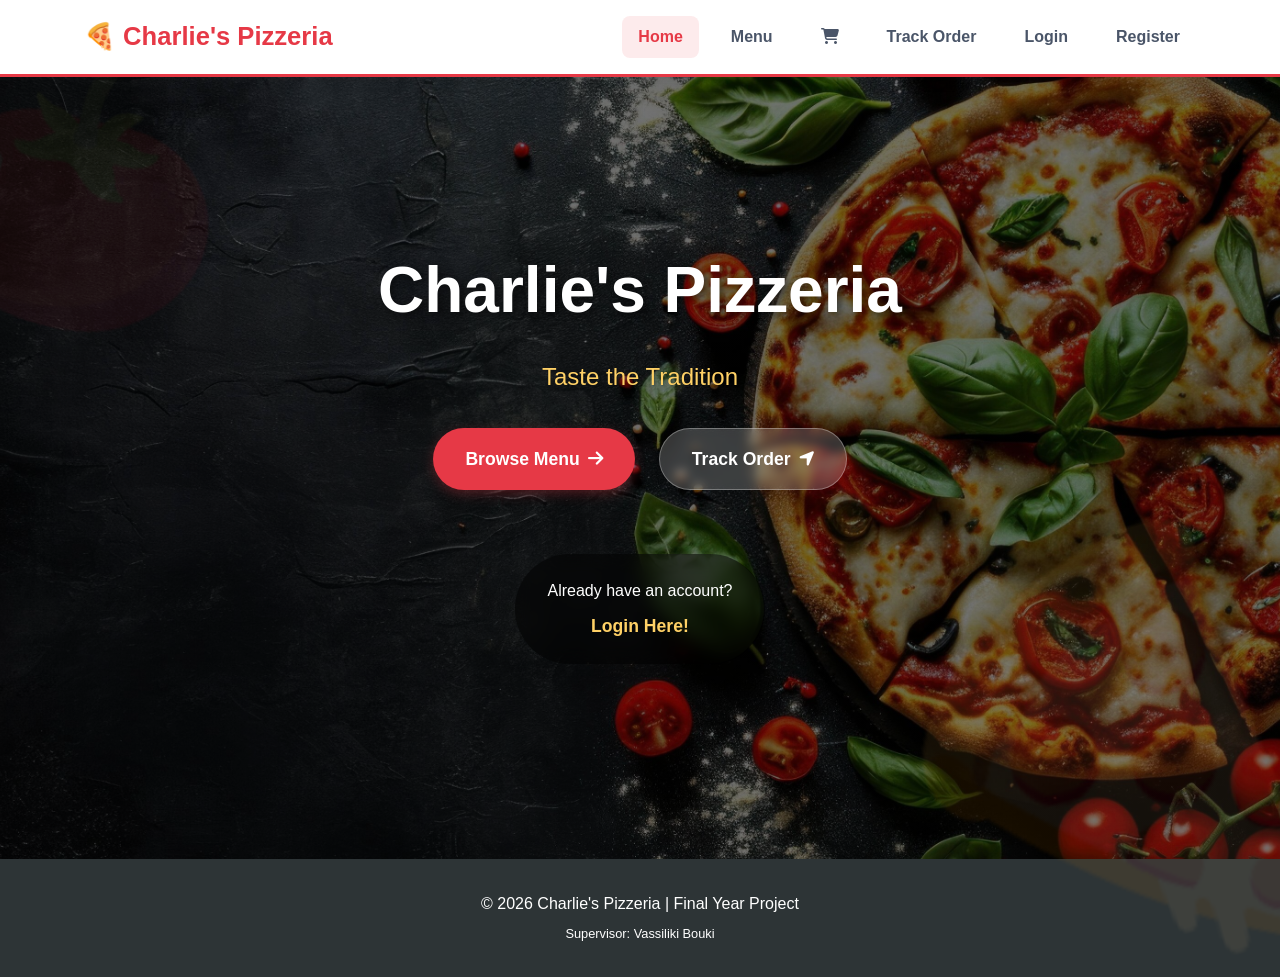
<file: index.html>
<!DOCTYPE html>
<html lang="en">
<head>
    <meta charset="UTF-8">
    <meta name="viewport" content="width=device-width, initial-scale=1.0">
    <title>Charlie's Pizzeria - Taste the Tradition</title>
    <link rel="stylesheet" href="./css/style.css">
    <link href="https://fonts.googleapis.com/icon?family=Material+Icons" rel="stylesheet">
    <link rel="stylesheet" href="https://cdnjs.cloudflare.com/ajax/libs/font-awesome/6.4.0/css/all.min.css">
    <style>
        .landing-page {
            background: linear-gradient(rgba(0, 0, 0, 0.55), rgba(0, 0, 0, 0.55)), url('images/pizzabackgroundhome.jpg');
            background-size: cover;
            background-position: center;
            background-attachment: fixed;
            min-height: 100vh;
            display: flex;
            flex-direction: column;
        }
        
        .hero {
            flex: 1;
            display: flex;
            align-items: center;
            justify-content: center;
            text-align: center;
            padding: 4rem 0;
        }
        
        .hero h1 {
            font-size: 4rem;
            color: white;
            text-shadow: 3px 3px 8px rgba(0,0,0,0.5);
            margin-bottom: 1rem;
        }
        
        .tagline {
            font-size: 1.5rem;
            color: #FFD166;
            margin-bottom: 2rem;
        }
        
        .cta-buttons {
            display: flex;
            gap: 1.5rem;
            justify-content: center;
            flex-wrap: wrap;
            margin-bottom: 2rem;
        }
        
        .login-prompt {
            background: rgba(0, 0, 0, 0.5);
            padding: 1.5rem 2rem;
            border-radius: 60px;
            display: inline-block;
        }
        
        .login-prompt p {
            color: white;
            margin-bottom: 0.5rem;
        }
        
        .login-link {
            color: #FFD166;
            text-decoration: none;
            font-weight: bold;
        }
        
        footer {
            background: #2D3436;
            color: white;
            text-align: center;
            padding: 2rem 0;
        }
    </style>
</head>
<body>
    <nav class="navbar">
        <div class="container">
            <div class="logo">
                <h1>🍕 Charlie's Pizzeria</h1>
            </div>
            <div class="nav-links">
                <a href="index.html" class="active">Home</a>
                <a href="menu.html">Menu</a>
                <a href="cart.html" class="cart-icon">
                    <i class="fas fa-shopping-cart"></i>
                    <span id="cart-count">0</span>
                </a>
                <a href="orders.html" id="myOrdersLink" style="display: none;">My Orders</a>
                <a href="tracking.html">Track Order</a>
                <a href="admin.html" id="adminLink" style="display: none; color: #E63946; font-weight: bold;">
                    <i class="fas fa-crown"></i> Admin Panel
                </a>
                <a href="login.html" id="loginLink">Login</a>
                <a href="register.html" id="registerLink">Register</a>
                <a href="#" id="logoutBtn" style="color: #FF4757; display: none;">
                    <i class="fas fa-sign-out-alt"></i> Logout
                </a>
                <span id="pointsDisplay" style="display: none; background: linear-gradient(135deg, #FFD166, #FFA726); padding: 0.3rem 0.8rem; border-radius: 20px; color: white; font-weight: bold; margin-left: 10px;">
                    <i class="fas fa-star"></i> <span id="pointsValue">0</span> pts
                </span>
            </div>
        </div>
    </nav>

    <div class="landing-page">
        <section class="hero">
            <div class="container">
                <h1>Charlie's Pizzeria</h1>
                <p class="tagline">Taste the Tradition</p>
                <div class="cta-buttons">
                    <a href="menu.html" class="btn-primary">
                        Browse Menu <i class="fas fa-arrow-right"></i>
                    </a>
                    <a href="tracking.html" class="btn-secondary">
                        Track Order <i class="fas fa-location-arrow"></i>
                    </a>
                </div>
                <div class="login-prompt">
                    <p>Already have an account?</p>
                    <a href="login.html" class="login-link">Login Here!</a>
                </div>
            </div>
        </section>
        <footer>
            <div class="container">
                <p>&copy; 2026 Charlie's Pizzeria | Final Year Project</p>
                <p style="font-size: 0.8rem; margin-top: 0.5rem;">Supervisor: Vassiliki Bouki</p>
            </div>
        </footer>
    </div>
    
    <script src="./js/app.js"></script>
</body>
</html>
</file>
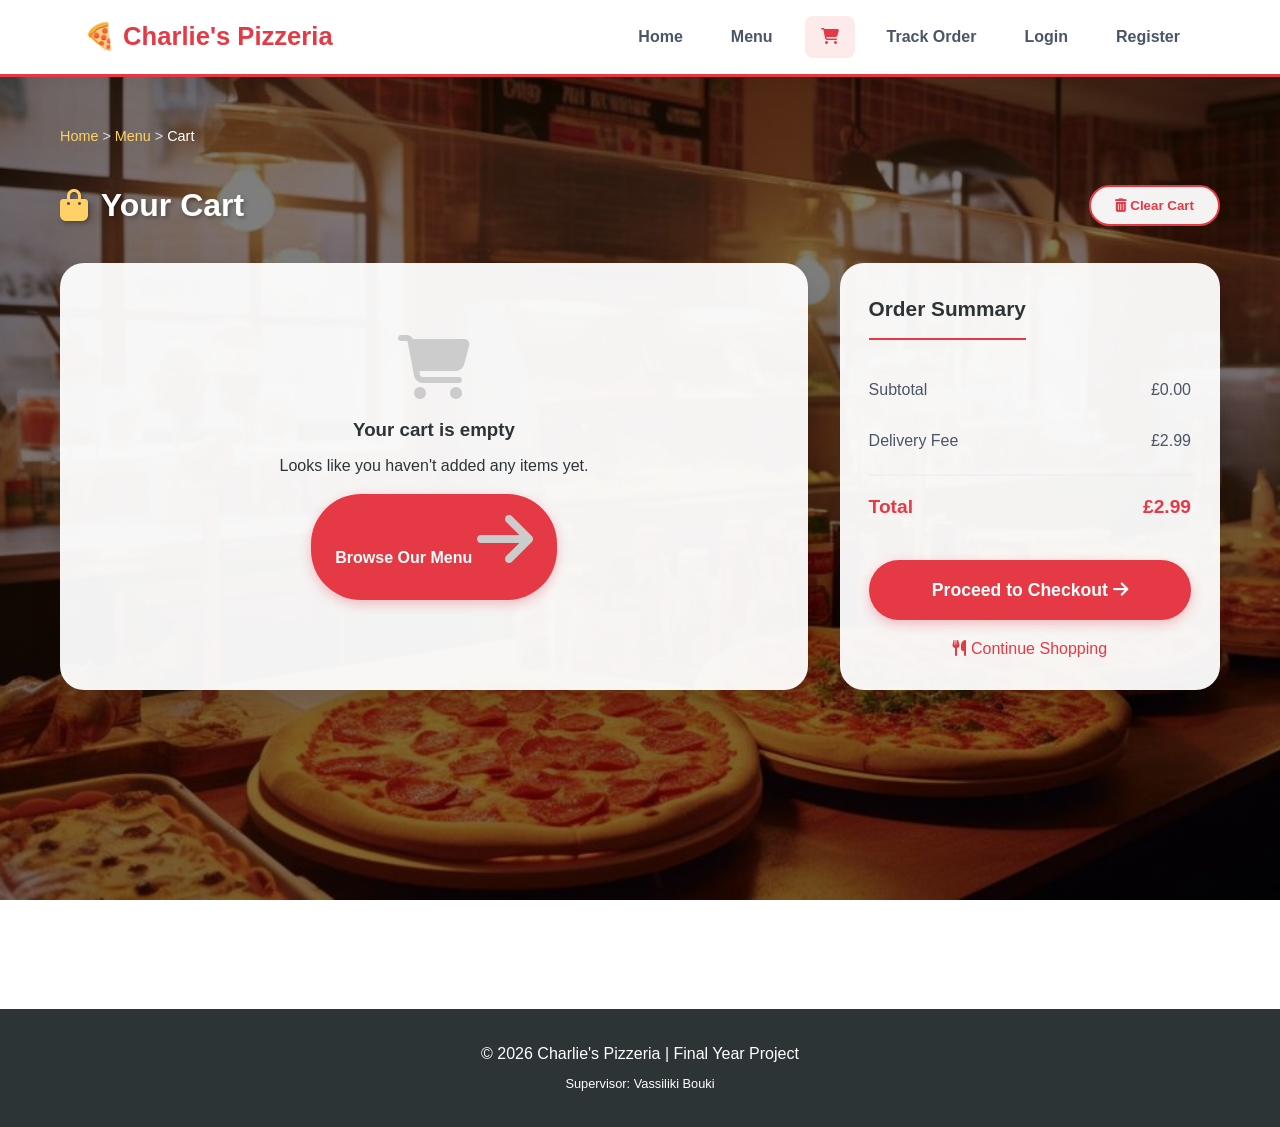
<file: cart.html>
<!DOCTYPE html>
<html lang="en">
<head>
    <meta charset="UTF-8">
    <meta name="viewport" content="width=device-width, initial-scale=1.0">
    <title>Your Cart - Charlie's Pizzeria</title>
    <link rel="stylesheet" href="./css/style.css">
    <link href="https://fonts.googleapis.com/icon?family=Material+Icons" rel="stylesheet">
    <link rel="stylesheet" href="https://cdnjs.cloudflare.com/ajax/libs/font-awesome/6.4.0/css/all.min.css">
    <style>
        .cart-page {
            background: linear-gradient(rgba(0, 0, 0, 0.5), rgba(0, 0, 0, 0.5)), url('images/pizzabackgroundcart.jpg');
            background-size: cover;
            background-position: center;
            background-attachment: fixed;
            min-height: 100vh;
            padding: 2rem 0;
        }
        
        .cart-container {
            max-width: 1200px;
            margin: 0 auto;
            padding: 0 20px;
        }
        
        .breadcrumb {
            padding: 1rem 0;
            margin-bottom: 1rem;
            color: rgba(255,255,255,0.8);
            font-size: 0.9rem;
        }
        
        .breadcrumb a {
            color: #FFD166;
            text-decoration: none;
        }
        
        .breadcrumb span {
            color: white;
        }
        
        .cart-header-section {
            display: flex;
            justify-content: space-between;
            align-items: center;
            margin-bottom: 2rem;
            flex-wrap: wrap;
        }
        
        .cart-header-section h1 {
            font-size: 2rem;
            color: white;
            display: flex;
            align-items: center;
            gap: 0.8rem;
            text-shadow: 2px 2px 4px rgba(0,0,0,0.3);
        }
        
        .cart-header-section h1 i {
            color: #FFD166;
        }
        
        .btn-clear-cart {
            background: rgba(255,255,255,0.95);
            border: 2px solid #E63946;
            color: #E63946;
            padding: 0.7rem 1.5rem;
            border-radius: 50px;
            cursor: pointer;
            font-weight: 600;
            transition: all 0.3s;
        }
        
        .btn-clear-cart:hover {
            background: #E63946;
            color: white;
        }
        
        .cart-grid {
            display: grid;
            grid-template-columns: 1fr 380px;
            gap: 2rem;
        }
        
        .cart-items-container {
            background: rgba(255, 255, 255, 0.95);
            border-radius: 24px;
            padding: 1.5rem;
            box-shadow: 0 10px 30px rgba(0,0,0,0.15);
        }
        
        .cart-item {
            display: flex;
            align-items: center;
            justify-content: space-between;
            padding: 1.2rem;
            border-bottom: 1px solid #f0f0f0;
            transition: all 0.3s;
        }
        
        .cart-item:last-child {
            border-bottom: none;
        }
        
        .cart-item:hover {
            background: rgba(0, 0, 0, 0.03);
            border-radius: 16px;
        }
        
        .item-info-cart {
            flex: 2;
        }
        
        .item-info-cart h3 {
            margin: 0 0 5px 0;
            font-size: 1.1rem;
            color: #2D3436;
        }
        
        .item-price-cart {
            color: #E63946;
            font-weight: 600;
            font-size: 0.9rem;
            margin: 0;
        }
        
        .item-actions-cart {
            display: flex;
            align-items: center;
            gap: 1rem;
        }
        
        .quantity-control {
            display: flex;
            align-items: center;
            gap: 0.5rem;
            background: #F8F9FA;
            padding: 0.3rem;
            border-radius: 50px;
        }
        
        .qty-btn {
            width: 32px;
            height: 32px;
            border: none;
            background: white;
            border-radius: 50%;
            cursor: pointer;
            font-weight: bold;
            color: #E63946;
            box-shadow: 0 2px 5px rgba(0,0,0,0.1);
        }
        
        .qty-btn:hover {
            background: #E63946;
            color: white;
        }
        
        .qty-value {
            min-width: 30px;
            text-align: center;
            font-weight: 600;
        }
        
        .remove-btn {
            background: none;
            border: none;
            color: #E63946;
            cursor: pointer;
            font-size: 1.2rem;
        }
        
        .remove-btn:hover {
            color: #C1121F;
        }
        
        .item-total {
            min-width: 80px;
            text-align: right;
            font-weight: 700;
            color: #2D3436;
        }
        
        .order-summary-card {
            background: rgba(255, 255, 255, 0.95);
            border-radius: 24px;
            padding: 1.8rem;
            box-shadow: 0 10px 30px rgba(0,0,0,0.15);
            position: sticky;
            top: 100px;
        }
        
        .order-summary-card h2 {
            font-size: 1.3rem;
            margin-bottom: 1.5rem;
            padding-bottom: 0.8rem;
            border-bottom: 2px solid #E63946;
            display: inline-block;
            color: #2D3436;
        }
        
        .summary-row {
            display: flex;
            justify-content: space-between;
            padding: 0.8rem 0;
            color: #4A5568;
        }
        
        .summary-row.total {
            border-top: 2px solid #f0f0f0;
            margin-top: 0.5rem;
            padding-top: 1rem;
            font-weight: 700;
            font-size: 1.2rem;
            color: #E63946;
        }
        
        .checkout-btn {
            width: 100%;
            margin-top: 1.5rem;
            padding: 1rem;
            font-size: 1.1rem;
            text-align: center;
            display: block;
        }
        
        .continue-shopping {
            display: block;
            text-align: center;
            margin-top: 1rem;
            color: #E63946;
            text-decoration: none;
            font-weight: 500;
        }
        
        .continue-shopping:hover {
            color: #C1121F;
        }
        
        .empty-cart-container {
            text-align: center;
            padding: 3rem;
        }
        
        .empty-cart-container i {
            font-size: 4rem;
            color: #ccc;
            margin-bottom: 1rem;
        }
        
        .empty-cart-container h3 {
            margin-bottom: 0.5rem;
            color: #2D3436;
        }
        
        footer {
            background: #2D3436;
            color: white;
            text-align: center;
            padding: 2rem 0;
            margin-top: 2rem;
        }
    </style>
</head>
<body>
    <nav class="navbar">
        <div class="container">
            <div class="logo">
                <h1>🍕 Charlie's Pizzeria</h1>
            </div>
            <div class="nav-links">
                <a href="index.html">Home</a>
                <a href="menu.html">Menu</a>
                <a href="cart.html" class="active cart-icon">
                    <i class="fas fa-shopping-cart"></i>
                    <span id="cart-count">0</span>
                </a>
                <a href="orders.html" id="myOrdersLink" style="display: none;">My Orders</a>
                <a href="tracking.html">Track Order</a>
                <a href="admin.html" id="adminLink" style="display: none; color: #E63946; font-weight: bold;">
                    <i class="fas fa-crown"></i> Admin Panel
                </a>
                <a href="login.html" id="loginLink">Login</a>
                <a href="register.html" id="registerLink">Register</a>
                <a href="#" id="logoutBtn" style="color: #FF4757; display: none;">
                    <i class="fas fa-sign-out-alt"></i> Logout
                </a>
                <span id="pointsDisplay" style="display: none; background: linear-gradient(135deg, #FFD166, #FFA726); padding: 0.3rem 0.8rem; border-radius: 20px; color: white; font-weight: bold; margin-left: 10px;">
                    <i class="fas fa-star"></i> <span id="pointsValue">0</span> pts
                </span>
            </div>
        </div>
    </nav>

    <main class="cart-page">
        <div class="cart-container">
            <div class="breadcrumb">
                <a href="index.html">Home</a> &gt;
                <a href="menu.html">Menu</a> &gt;
                <span>Cart</span>
            </div>
            
            <div class="cart-header-section">
                <h1>
                    <i class="fas fa-shopping-bag"></i>
                    Your Cart
                </h1>
                <button class="btn-clear-cart" id="clearCartBtn">
                    <i class="fas fa-trash-alt"></i> Clear Cart
                </button>
            </div>
            
            <div class="cart-grid">
                <div class="cart-items-container" id="cartItemsContainer">
                    <div style="text-align: center; padding: 2rem;">
                        <i class="fas fa-spinner fa-spin fa-2x" style="color: #E63946;"></i>
                        <p style="margin-top: 1rem;">Loading your cart...</p>
                    </div>
                </div>
                
                <div class="order-summary-card">
                    <h2>Order Summary</h2>
                    <div class="summary-row">
                        <span>Subtotal</span>
                        <span id="cartSubtotal">£0.00</span>
                    </div>
                    <div class="summary-row">
                        <span>Delivery Fee</span>
                        <span>£2.99</span>
                    </div>
                    <div class="summary-row total">
                        <span>Total</span>
                        <span id="cartTotal">£2.99</span>
                    </div>
                    <a href="checkout.html" class="btn-primary checkout-btn" id="checkoutBtn">
                        Proceed to Checkout <i class="fas fa-arrow-right"></i>
                    </a>
                    <a href="menu.html" class="continue-shopping">
                        <i class="fas fa-utensils"></i> Continue Shopping
                    </a>
                </div>
            </div>
        </div>
    </main>

    <footer>
        <div class="container">
            <p>&copy; 2026 Charlie's Pizzeria | Final Year Project</p>
            <p style="font-size: 0.8rem; margin-top: 0.5rem;">Supervisor: Vassiliki Bouki</p>
        </div>
    </footer>

    <script src="./js/app.js"></script>
    <script src="./js/cart.js"></script>
</body>
</html>
</file>
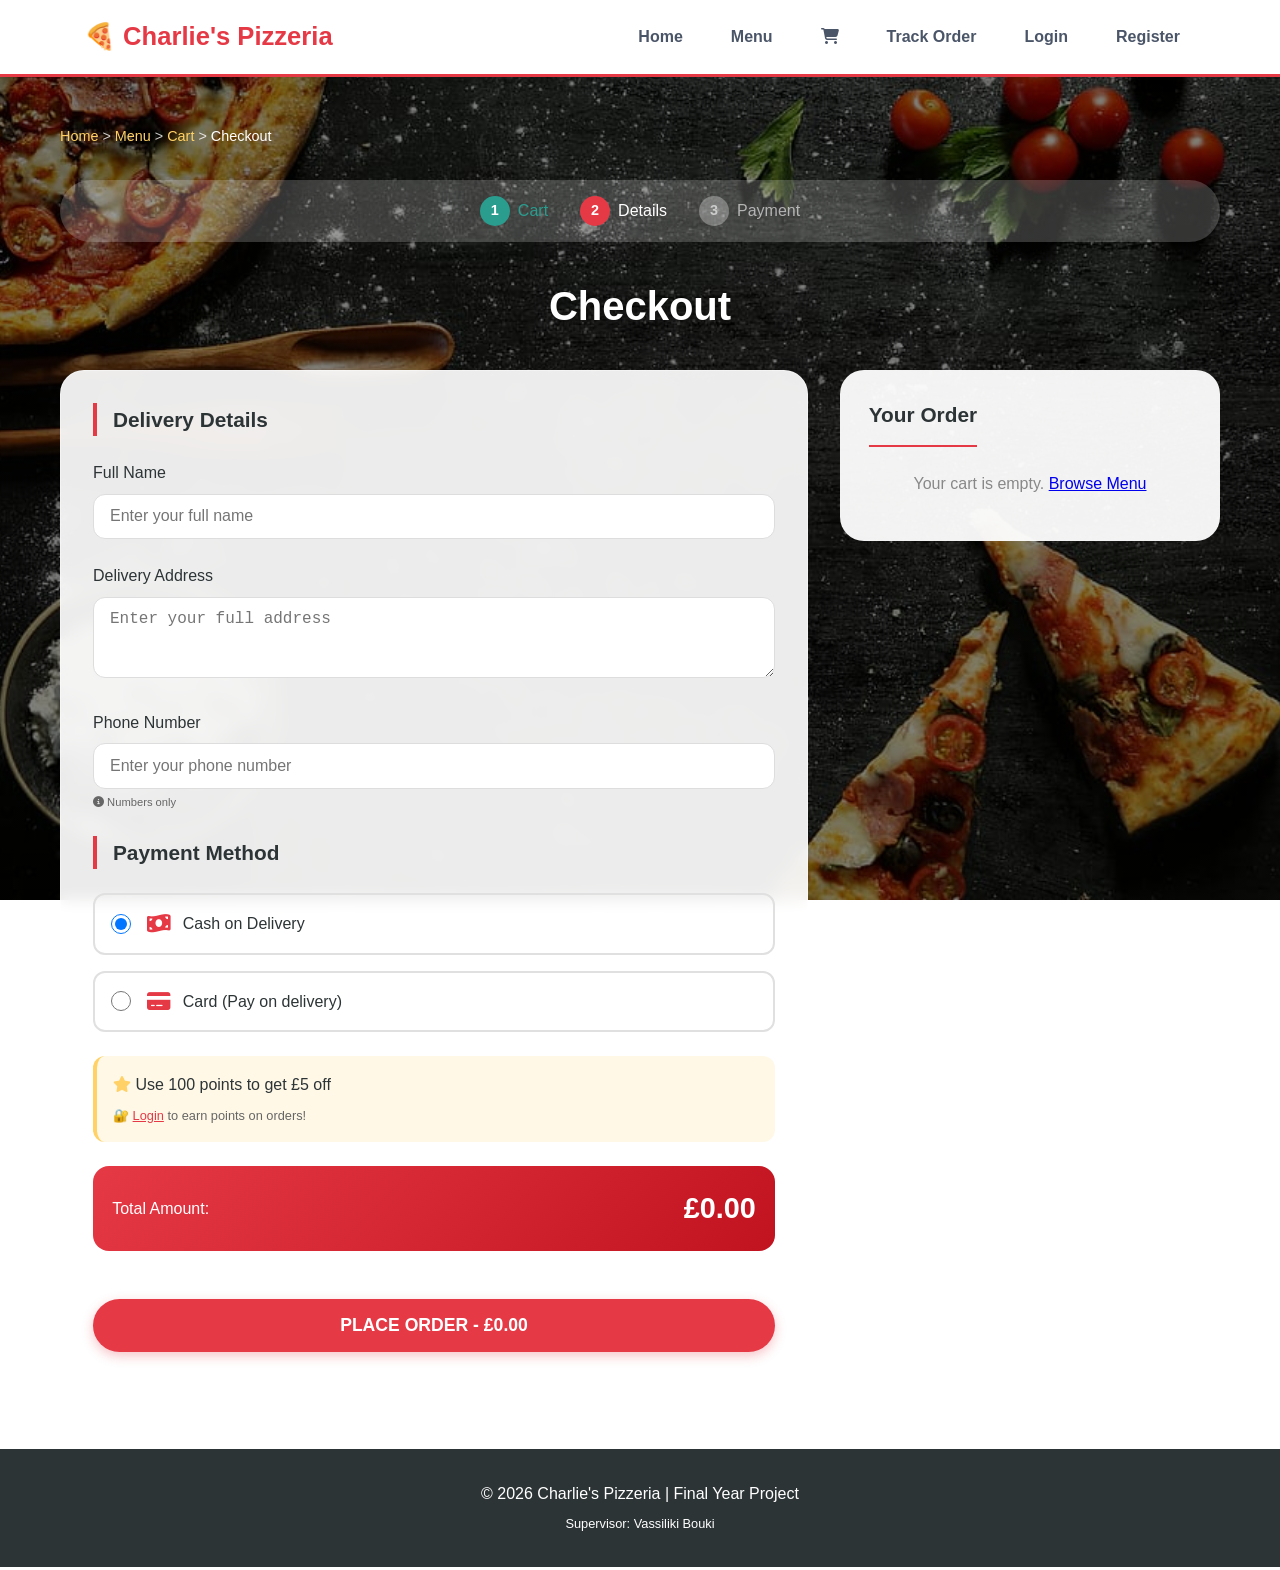
<file: checkout.html>
<!DOCTYPE html>
<html lang="en">
<head>
    <meta charset="UTF-8">
    <meta name="viewport" content="width=device-width, initial-scale=1.0">
    <title>Checkout - Charlie's Pizzeria</title>
    <link rel="stylesheet" href="./css/style.css">
    <link href="https://fonts.googleapis.com/icon?family=Material+Icons" rel="stylesheet">
    <link rel="stylesheet" href="https://cdnjs.cloudflare.com/ajax/libs/font-awesome/6.4.0/css/all.min.css">
    <style>
        .checkout-page {
            background: linear-gradient(rgba(0, 0, 0, 0.5), rgba(0, 0, 0, 0.5)), url('images/pizzabackgroundcheckout.jpg');
            background-size: cover;
            background-position: center;
            background-attachment: fixed;
            min-height: 100vh;
            padding: 2rem 0;
        }
        
        .checkout-container {
            max-width: 1200px;
            margin: 0 auto;
            padding: 0 20px;
        }
        
        .breadcrumb {
            padding: 1rem 0;
            margin-bottom: 1rem;
            color: rgba(255,255,255,0.8);
            font-size: 0.9rem;
        }
        
        .breadcrumb a {
            color: #FFD166;
            text-decoration: none;
        }
        
        .breadcrumb span {
            color: white;
        }
        
        .page-title {
            text-align: center;
            margin-bottom: 2rem;
            font-size: 2.5rem;
            color: white;
            text-shadow: 2px 2px 4px rgba(0,0,0,0.3);
        }
        
        .checkout-steps {
            display: flex;
            justify-content: center;
            gap: 2rem;
            margin-bottom: 2rem;
            padding: 1rem;
            background: rgba(255,255,255,0.2);
            border-radius: 50px;
        }
        
        .step {
            display: flex;
            align-items: center;
            gap: 0.5rem;
            color: rgba(255,255,255,0.6);
            font-weight: 500;
        }
        
        .step.active {
            color: white;
        }
        
        .step.completed {
            color: #2A9D8F;
        }
        
        .step .step-number {
            width: 30px;
            height: 30px;
            border-radius: 50%;
            background: rgba(255,255,255,0.3);
            display: flex;
            align-items: center;
            justify-content: center;
            font-size: 0.9rem;
            font-weight: bold;
        }
        
        .step.active .step-number {
            background: #E63946;
            color: white;
        }
        
        .step.completed .step-number {
            background: #2A9D8F;
            color: white;
        }
        
        .checkout-grid {
            display: grid;
            grid-template-columns: 1fr 380px;
            gap: 2rem;
        }
        
        .delivery-section {
            background: rgba(255, 255, 255, 0.95);
            border-radius: 24px;
            padding: 2rem;
        }
        
        .delivery-section h2 {
            color: #2D3436;
            margin-bottom: 1.5rem;
            font-size: 1.3rem;
            border-left: 4px solid #E63946;
            padding-left: 1rem;
        }
        
        .form-group {
            margin-bottom: 1.5rem;
        }
        
        .form-group label {
            display: block;
            margin-bottom: 0.5rem;
            font-weight: 500;
            color: #2D3436;
        }
        
        .form-group input,
        .form-group textarea {
            width: 100%;
            padding: 0.8rem 1rem;
            border: 1px solid #ddd;
            border-radius: 12px;
            font-size: 1rem;
        }
        
        .form-group input:focus,
        .form-group textarea:focus {
            outline: none;
            border-color: #E63946;
            box-shadow: 0 0 0 3px rgba(230, 57, 70, 0.1);
        }
        
        .phone-hint {
            color: #666;
            font-size: 0.7rem;
            margin-top: 0.3rem;
            display: block;
        }
        
        .payment-options {
            display: flex;
            flex-direction: column;
            gap: 1rem;
            margin: 1.5rem 0;
        }
        
        .payment-option {
            display: flex;
            align-items: center;
            gap: 1rem;
            padding: 1rem;
            border: 2px solid #e0e0e0;
            border-radius: 12px;
            cursor: pointer;
            transition: all 0.3s;
        }
        
        .payment-option:hover {
            border-color: #E63946;
            background: rgba(230, 57, 70, 0.05);
        }
        
        .payment-option input[type="radio"] {
            width: 20px;
            height: 20px;
            cursor: pointer;
        }
        
        .payment-label {
            display: flex;
            align-items: center;
            gap: 0.8rem;
            font-weight: 500;
            cursor: pointer;
        }
        
        .payment-label i {
            font-size: 1.3rem;
            color: #E63946;
        }
        
        .points-discount {
            margin: 1rem 0;
            padding: 1rem;
            background: #FFF8E7;
            border-radius: 12px;
            border-left: 4px solid #FFD166;
        }
        
        .order-total-box {
            background: linear-gradient(135deg, #E63946, #C1121F);
            border-radius: 16px;
            padding: 1.2rem;
            margin: 1.5rem 0;
            display: flex;
            justify-content: space-between;
            align-items: center;
            color: white;
        }
        
        .total-amount {
            font-size: 1.8rem;
            font-weight: 700;
        }
        
        .checkout-summary-card {
            background: rgba(255, 255, 255, 0.95);
            border-radius: 24px;
            padding: 1.8rem;
            position: sticky;
            top: 100px;
            height: fit-content;
        }
        
        .checkout-summary-card h2 {
            font-size: 1.3rem;
            margin-bottom: 1.5rem;
            padding-bottom: 0.8rem;
            border-bottom: 2px solid #E63946;
            display: inline-block;
            color: #2D3436;
        }
        
        .summary-items {
            margin-bottom: 1rem;
        }
        
        .summary-row {
            display: flex;
            justify-content: space-between;
            padding: 0.6rem 0;
            color: #4A5568;
            font-size: 0.9rem;
        }
        
        .summary-totals {
            margin-top: 1rem;
            padding-top: 1rem;
            border-top: 1px solid #f0f0f0;
        }
        
        .total-row {
            display: flex;
            justify-content: space-between;
            padding: 0.6rem 0;
        }
        
        .grand-total {
            font-weight: 700;
            font-size: 1.2rem;
            color: #E63946;
            border-top: 2px solid #f0f0f0;
            margin-top: 0.5rem;
            padding-top: 1rem;
        }
        
        .place-order-btn {
            width: 100%;
            margin-top: 1.5rem;
            padding: 1rem;
            font-size: 1.1rem;
        }
        
        footer {
            background: #2D3436;
            color: white;
            text-align: center;
            padding: 2rem 0;
            margin-top: 2rem;
        }
        
        @media (max-width: 900px) {
            .checkout-grid {
                grid-template-columns: 1fr;
            }
            
            .checkout-steps {
                flex-direction: column;
                align-items: center;
                gap: 0.5rem;
                background: transparent;
            }
        }
    </style>
</head>
<body>
    <nav class="navbar">
        <div class="container">
            <div class="logo">
                <h1>🍕 Charlie's Pizzeria</h1>
            </div>
            <div class="nav-links">
                <a href="index.html">Home</a>
                <a href="menu.html">Menu</a>
                <a href="cart.html" class="cart-icon">
                    <i class="fas fa-shopping-cart"></i>
                    <span id="cart-count">0</span>
                </a>
                <a href="orders.html" id="myOrdersLink" style="display: none;">My Orders</a>
                <a href="tracking.html">Track Order</a>
                <a href="admin.html" id="adminLink" style="display: none; color: #E63946; font-weight: bold;">
                    <i class="fas fa-crown"></i> Admin Panel
                </a>
                <a href="login.html" id="loginLink">Login</a>
                <a href="register.html" id="registerLink">Register</a>
                <a href="#" id="logoutBtn" style="color: #FF4757; display: none;">
                    <i class="fas fa-sign-out-alt"></i> Logout
                </a>
                <span id="pointsDisplay" style="display: none; background: linear-gradient(135deg, #FFD166, #FFA726); padding: 0.3rem 0.8rem; border-radius: 20px; color: white; font-weight: bold; margin-left: 10px;">
                    <i class="fas fa-star"></i> <span id="pointsValue">0</span> pts
                </span>
            </div>
        </div>
    </nav>

    <main class="checkout-page">
        <div class="checkout-container">
            <div class="breadcrumb">
                <a href="index.html">Home</a> &gt;
                <a href="menu.html">Menu</a> &gt;
                <a href="cart.html">Cart</a> &gt;
                <span>Checkout</span>
            </div>
            
            <div class="checkout-steps">
                <div class="step completed">
                    <span class="step-number">1</span>
                    <span>Cart</span>
                </div>
                <div class="step active">
                    <span class="step-number">2</span>
                    <span>Details</span>
                </div>
                <div class="step">
                    <span class="step-number">3</span>
                    <span>Payment</span>
                </div>
            </div>
            
            <h1 class="page-title">Checkout</h1>
            
            <div class="checkout-grid">
                <div class="delivery-section">
                    <h2>Delivery Details</h2>
                    
                    <form id="checkoutForm">
                        <div class="form-group">
                            <label for="fullName">Full Name</label>
                            <input type="text" id="fullName" placeholder="Enter your full name" required>
                        </div>
                        
                        <div class="form-group">
                            <label for="address">Delivery Address</label>
                            <textarea id="address" rows="3" placeholder="Enter your full address" required></textarea>
                        </div>
                        
                        <div class="form-group">
                            <label for="phone">Phone Number</label>
                            <input type="tel" id="phone" placeholder="Enter your phone number" pattern="[0-9]*" inputmode="numeric" required>
                            <small class="phone-hint"><i class="fas fa-info-circle"></i> Numbers only</small>
                        </div>
                        
                        <h2>Payment Method</h2>
                        
                        <div class="payment-options">
                            <label class="payment-option">
                                <input type="radio" name="payment" value="cash" checked>
                                <span class="payment-label">
                                    <i class="fas fa-money-bill-wave"></i>
                                    Cash on Delivery
                                </span>
                            </label>
                            
                            <label class="payment-option">
                                <input type="radio" name="payment" value="card">
                                <span class="payment-label">
                                    <i class="fas fa-credit-card"></i>
                                    Card (Pay on delivery)
                                </span>
                            </label>
                        </div>
                        
                        <!-- Points Discount Section -->
                        <div class="points-discount">
                            <label style="display: flex; align-items: center; gap: 0.5rem; cursor: pointer;">
                                <input type="checkbox" id="usePointsCheckbox">
                                <span><i class="fas fa-star" style="color: #FFD166;"></i> Use 100 points to get £5 off</span>
                            </label>
                            <p id="pointsBalance" style="font-size: 0.8rem; color: #666; margin-top: 0.5rem;">Loading points balance...</p>
                        </div>
                        
                        <div class="order-total-box">
                            <span>Total Amount:</span>
                            <span class="total-amount" id="checkoutTotal">£0.00</span>
                        </div>
                        
                        <button type="submit" class="btn-primary place-order-btn" id="placeOrderBtn">
                            PLACE ORDER
                        </button>
                    </form>
                </div>
                
                <div class="checkout-summary-card">
                    <h2>Your Order</h2>
                    <div class="summary-items" id="checkoutItems">
                        <p style="color: #888; text-align: center;">Loading your order...</p>
                    </div>
                </div>
            </div>
        </div>
    </main>

    <footer>
        <div class="container">
            <p>&copy; 2026 Charlie's Pizzeria | Final Year Project</p>
            <p style="font-size: 0.8rem; margin-top: 0.5rem;">Supervisor: Vassiliki Bouki</p>
        </div>
    </footer>

    <script src="./js/app.js"></script>
    <script src="./js/checkout.js"></script>
</body>
</html>
</file>
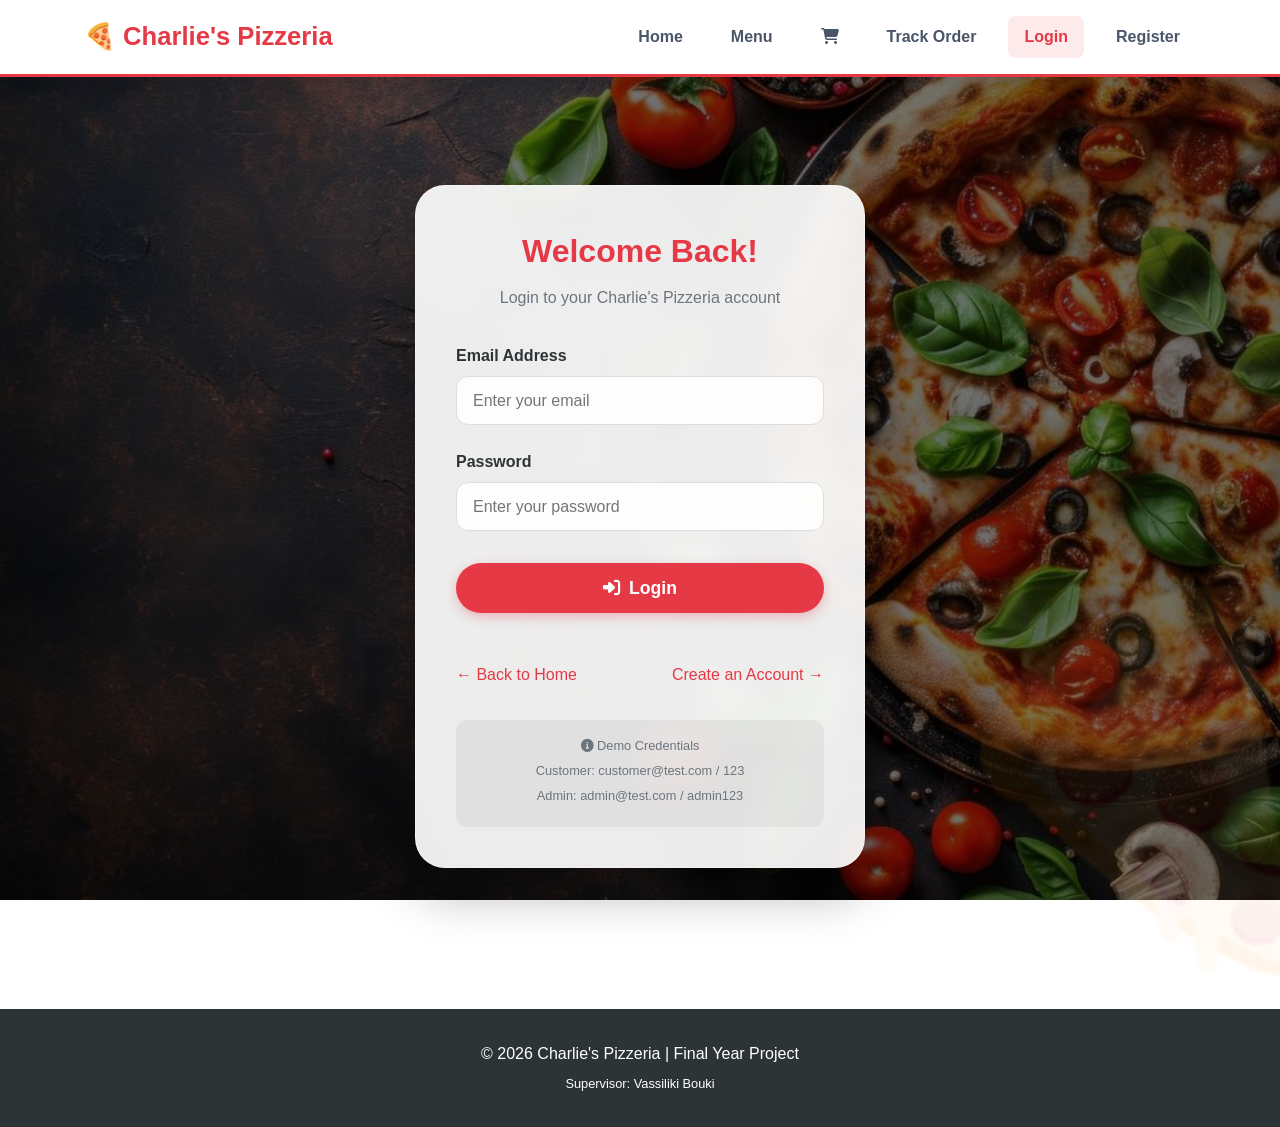
<file: login.html>
<!DOCTYPE html>
<html lang="en">
<head>
    <meta charset="UTF-8">
    <meta name="viewport" content="width=device-width, initial-scale=1.0">
    <title>Login - Charlie's Pizzeria</title>
    <link rel="stylesheet" href="./css/style.css">
    <link href="https://fonts.googleapis.com/icon?family=Material+Icons" rel="stylesheet">
    <link rel="stylesheet" href="https://cdnjs.cloudflare.com/ajax/libs/font-awesome/6.4.0/css/all.min.css">
    <style>
        .login-page {
            background: linear-gradient(rgba(0, 0, 0, 0.55), rgba(0, 0, 0, 0.55)), url('images/pizzabackgroundlogin.jpg');
            background-size: cover;
            background-position: center;
            background-attachment: fixed;
            min-height: 100vh;
            display: flex;
            align-items: center;
            justify-content: center;
            position: relative;
        }
        
        .login-card {
            background: rgba(255, 255, 255, 0.95);
            border-radius: 30px;
            padding: 2.5rem;
            max-width: 450px;
            width: 90%;
            margin: 2rem auto;
            box-shadow: 0 25px 50px rgba(0,0,0,0.3);
            border: 1px solid rgba(255, 255, 255, 0.3);
        }
        
        .login-card h1 {
            text-align: center;
            margin-bottom: 0.5rem;
            color: #E63946;
            font-size: 2rem;
        }
        
        .login-card > p {
            text-align: center;
            margin-bottom: 2rem;
            color: #6C757D;
        }
        
        .form-group {
            margin-bottom: 1.5rem;
        }
        
        .form-group label {
            display: block;
            margin-bottom: 0.5rem;
            font-weight: 600;
            color: #2D3436;
        }
        
        .form-group input {
            width: 100%;
            padding: 0.9rem 1rem;
            border: 1px solid #ddd;
            border-radius: 12px;
            font-size: 1rem;
            transition: all 0.3s;
            background: rgba(255, 255, 255, 0.9);
        }
        
        .form-group input:focus {
            outline: none;
            border-color: #E63946;
            box-shadow: 0 0 0 3px rgba(230, 57, 70, 0.1);
        }
        
        .btn-login {
            width: 100%;
            padding: 0.9rem;
            font-size: 1.1rem;
            margin-top: 0.5rem;
        }
        
        .login-footer {
            margin-top: 1.5rem;
            padding-top: 1.5rem;
            border-top: 1px solid #f0f0f0;
            display: flex;
            justify-content: space-between;
            flex-wrap: wrap;
            gap: 1rem;
        }
        
        .login-footer a {
            color: #E63946;
            text-decoration: none;
            font-weight: 500;
            transition: all 0.3s;
        }
        
        .login-footer a:hover {
            color: #C1121F;
            text-decoration: underline;
        }
        
        .demo-credentials {
            margin-top: 2rem;
            padding: 1rem;
            background: rgba(0, 0, 0, 0.05);
            border-radius: 12px;
            text-align: center;
        }
        
        .demo-credentials p {
            font-size: 0.8rem;
            color: #6C757D;
            margin-bottom: 0.3rem;
        }
        
        .form-message {
            padding: 12px;
            border-radius: 10px;
            margin-bottom: 20px;
            font-weight: 500;
            text-align: center;
        }
        
        .form-message.error {
            background: #ffe0e0;
            color: #d32f2f;
            border: 1px solid #d32f2f;
        }
        
        .form-message.success {
            background: #e0ffe0;
            color: #2e7d32;
            border: 1px solid #2e7d32;
        }
        
        footer {
            background: #2D3436;
            color: white;
            text-align: center;
            padding: 2rem 0;
        }
    </style>
</head>
<body>
    <nav class="navbar">
        <div class="container">
            <div class="logo">
                <h1>🍕 Charlie's Pizzeria</h1>
            </div>
            <div class="nav-links">
                <a href="index.html">Home</a>
                <a href="menu.html">Menu</a>
                <a href="cart.html" class="cart-icon">
                    <i class="fas fa-shopping-cart"></i>
                    <span id="cart-count">0</span>
                </a>
                <a href="orders.html" id="myOrdersLink" style="display: none;">My Orders</a>
                <a href="tracking.html">Track Order</a>
                <a href="admin.html" id="adminLink" style="display: none; color: #E63946; font-weight: bold;">
                    <i class="fas fa-crown"></i> Admin Panel
                </a>
                <a href="login.html" class="active" id="loginLink">Login</a>
                <a href="register.html" id="registerLink">Register</a>
                <a href="#" id="logoutBtn" style="color: #FF4757; display: none;">
                    <i class="fas fa-sign-out-alt"></i> Logout
                </a>
                <span id="pointsDisplay" style="display: none; background: linear-gradient(135deg, #FFD166, #FFA726); padding: 0.3rem 0.8rem; border-radius: 20px; color: white; font-weight: bold; margin-left: 10px;">
                    <i class="fas fa-star"></i> <span id="pointsValue">0</span> pts
                </span>
            </div>
        </div>
    </nav>

    <div class="login-page">
        <div class="login-card">
            <h1>Welcome Back!</h1>
            <p>Login to your Charlie's Pizzeria account</p>
            
            <form id="loginForm">
                <div class="form-group">
                    <label for="email">Email Address</label>
                    <input type="email" id="email" placeholder="Enter your email" required>
                </div>
                
                <div class="form-group">
                    <label for="password">Password</label>
                    <input type="password" id="password" placeholder="Enter your password" required>
                </div>
                
                <button type="submit" class="btn-primary btn-login">
                    <i class="fas fa-sign-in-alt"></i> Login
                </button>
            </form>
            
            <div class="login-footer">
                <a href="index.html">← Back to Home</a>
                <a href="register.html">Create an Account →</a>
            </div>
            
            <div class="demo-credentials">
                <p><i class="fas fa-info-circle"></i> Demo Credentials</p>
                <p>Customer: customer@test.com / 123</p>
                <p>Admin: admin@test.com / admin123</p>
            </div>
        </div>
    </div>
    
    <footer>
        <div class="container">
            <p>&copy; 2026 Charlie's Pizzeria | Final Year Project</p>
            <p style="font-size: 0.8rem; margin-top: 0.5rem;">Supervisor: Vassiliki Bouki</p>
        </div>
    </footer>

    <script src="./js/app.js"></script>
    <script src="./js/login.js"></script>
</body>
</html>
</file>
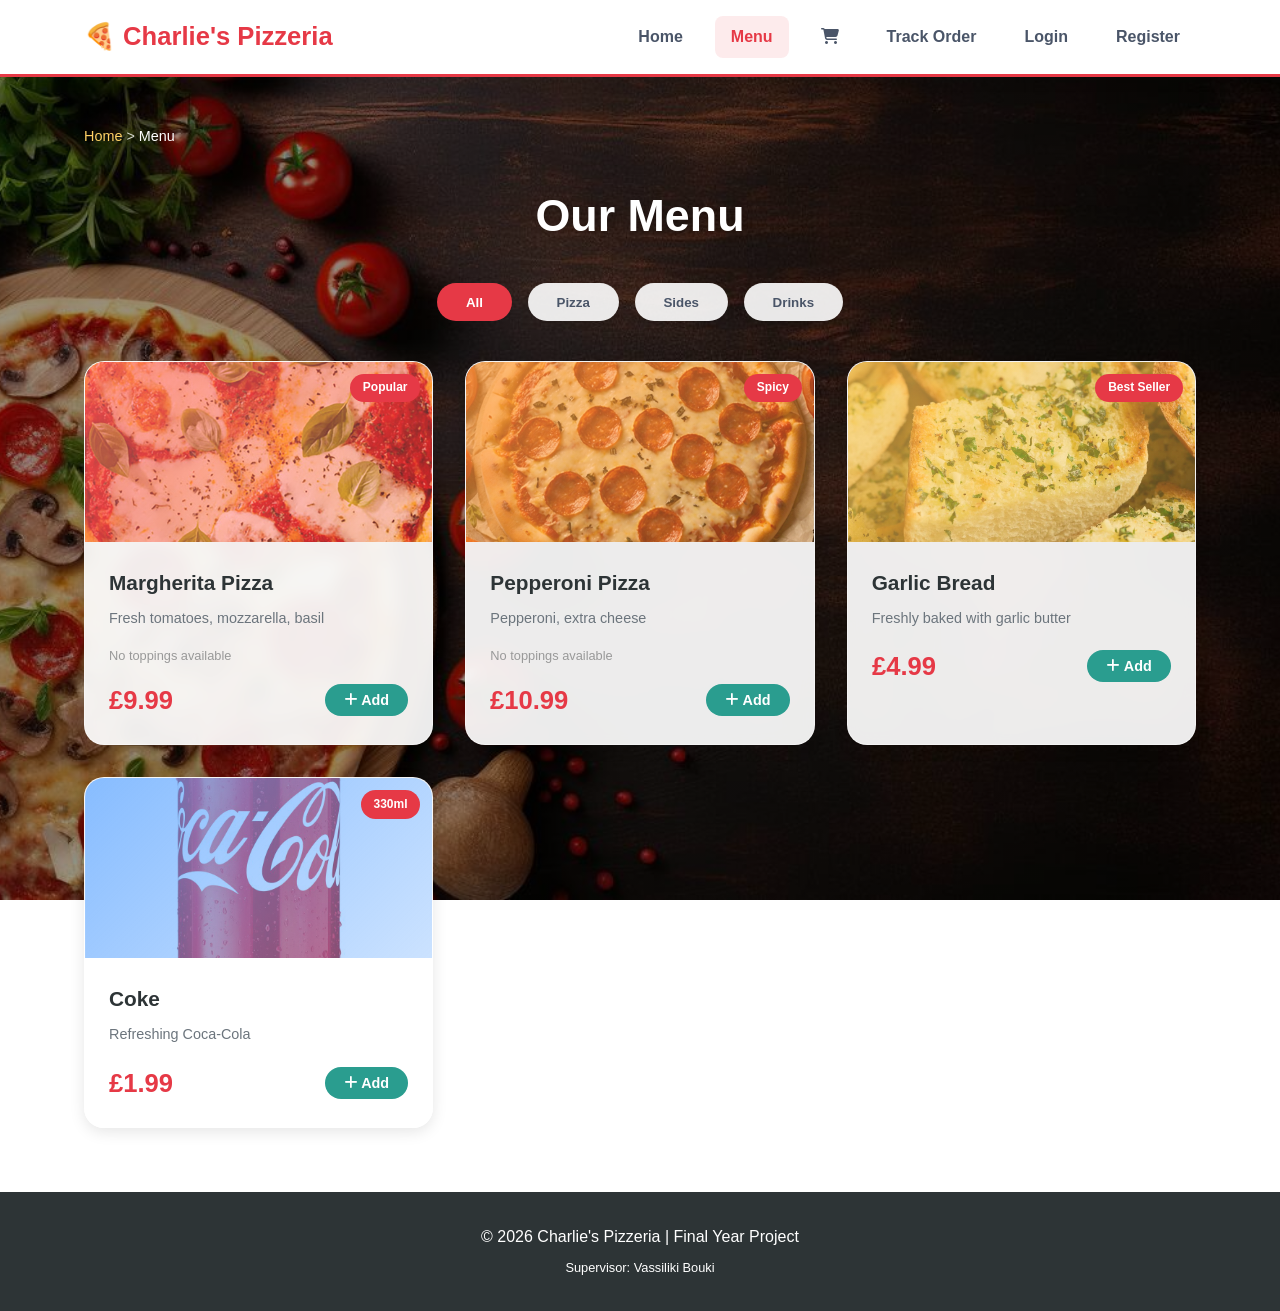
<file: menu.html>
<!DOCTYPE html>
<html lang="en">
<head>
    <meta charset="UTF-8">
    <meta name="viewport" content="width=device-width, initial-scale=1.0">
    <title>Menu - Charlie's Pizzeria</title>
    <link rel="stylesheet" href="css/style.css">
    <link rel="stylesheet" href="https://cdnjs.cloudflare.com/ajax/libs/font-awesome/6.4.0/css/all.min.css">
    <style>
        .menu-page {
            background: linear-gradient(rgba(0, 0, 0, 0.4), rgba(0, 0, 0, 0.4)), url('images/pizzabackground.jpg');
            background-size: cover;
            background-position: center;
            background-attachment: fixed;
            min-height: 100vh;
            padding: 2rem 0;
        }
        
        .menu-item {
            background: rgba(255, 255, 255, 0.92);
            border-radius: 20px;
            overflow: hidden;
            transition: all 0.3s;
            box-shadow: 0 4px 15px rgba(0,0,0,0.1);
        }
        
        .menu-item:hover {
            transform: translateY(-8px);
            box-shadow: 0 15px 35px rgba(0,0,0,0.2);
        }
        
        .item-image {
            height: 180px;
            background-size: cover;
            background-position: center;
            position: relative;
        }
        
        .item-badge {
            position: absolute;
            top: 12px;
            right: 12px;
            background: #E63946;
            color: white;
            padding: 0.3rem 0.8rem;
            border-radius: 20px;
            font-size: 0.75rem;
            font-weight: bold;
        }
        
        .item-info {
            padding: 1.5rem;
        }
        
        .item-info h3 {
            margin-bottom: 0.5rem;
            color: #2D3436;
            font-size: 1.3rem;
        }
        
        .item-description {
            color: #6C757D;
            font-size: 0.9rem;
            margin-bottom: 1rem;
        }
        
        /* Toppings Section */
        .toppings-container {
            margin: 0.5rem 0 0.8rem 0;
        }
        
        .toppings-container .toppings-label {
            font-size: 0.8rem;
            font-weight: 600;
            color: #2D3436;
            margin-bottom: 0.3rem;
        }
        
        .toppings-container .toppings-grid {
            display: flex;
            flex-wrap: wrap;
            gap: 0.3rem;
        }
        
        .toppings-container .topping-option {
            display: inline-flex;
            align-items: center;
            font-size: 0.75rem;
            cursor: pointer;
            background: white;
            padding: 0.2rem 0.6rem;
            border-radius: 12px;
            border: 1px solid #ddd;
            transition: all 0.2s;
        }
        
        .toppings-container .topping-option:hover {
            border-color: #E63946;
            background: #fff5f5;
        }
        
        .toppings-container .topping-option input[type="checkbox"] {
            margin-right: 0.3rem;
            cursor: pointer;
        }
        
        .toppings-container .topping-option .topping-price {
            color: #E63946;
            font-weight: 600;
            margin-left: 0.2rem;
        }
        
        .item-footer {
            display: flex;
            justify-content: space-between;
            align-items: center;
        }
        
        .item-price {
            font-size: 1.6rem;
            font-weight: 700;
            color: #E63946;
        }
        
        .btn-add {
            background: #2A9D8F;
            color: white;
            border: none;
            padding: 0.5rem 1.2rem;
            border-radius: 50px;
            cursor: pointer;
            font-weight: 600;
            transition: all 0.3s;
            font-size: 0.9rem;
        }
        
        .btn-add:hover {
            background: #21867A;
            transform: scale(1.05);
        }
        
        .page-title {
            text-align: center;
            margin-bottom: 2rem;
            font-size: 2.8rem;
            color: white;
            text-shadow: 2px 2px 8px rgba(0,0,0,0.3);
            font-weight: 800;
        }
        
        .category-filter {
            display: flex;
            justify-content: center;
            gap: 1rem;
            margin-bottom: 2.5rem;
            flex-wrap: wrap;
        }
        
        .filter-btn {
            padding: 0.7rem 1.8rem;
            border: none;
            background: rgba(255, 255, 255, 0.9);
            border-radius: 50px;
            cursor: pointer;
            font-weight: 600;
            color: #4A5568;
            transition: all 0.3s;
            box-shadow: 0 2px 8px rgba(0,0,0,0.1);
        }
        
        .filter-btn:hover {
            background: #F4A261;
            color: white;
            transform: translateY(-2px);
        }
        
        .filter-btn.active {
            background: #E63946;
            color: white;
        }
        
        .menu-grid {
            display: grid;
            grid-template-columns: repeat(auto-fill, minmax(300px, 1fr));
            gap: 2rem;
        }
        
        .breadcrumb {
            padding: 1rem 0;
            margin-bottom: 1rem;
            color: rgba(255,255,255,0.8);
            font-size: 0.9rem;
        }
        
        .breadcrumb a {
            color: #FFD166;
            text-decoration: none;
        }
        
        .breadcrumb span {
            color: white;
        }
        
        footer {
            background: #2D3436;
            color: white;
            text-align: center;
            padding: 2rem 0;
            margin-top: 2rem;
        }

        .no-toppings {
            font-size: 0.8rem;
            color: #999;
            margin: 0.3rem 0;
        }
    </style>
</head>
<body>
    <nav class="navbar">
        <div class="container">
            <div class="logo">
                <h1>🍕 Charlie's Pizzeria</h1>
            </div>
            <div class="nav-links">
                <a href="index.html">Home</a>
                <a href="menu.html" class="active">Menu</a>
                <a href="cart.html" class="cart-icon">
                    <i class="fas fa-shopping-cart"></i>
                    <span id="cart-count">0</span>
                </a>
                <a href="orders.html" id="myOrdersLink" style="display: none;">My Orders</a>
                <a href="tracking.html">Track Order</a>
                <a href="admin.html" id="adminLink" style="display: none; color: #E63946; font-weight: bold;">
                    <i class="fas fa-crown"></i> Admin Panel
                </a>
                <a href="login.html" id="loginLink">Login</a>
                <a href="register.html" id="registerLink">Register</a>
                <a href="#" id="logoutBtn" style="color: #FF4757; display: none;">
                    <i class="fas fa-sign-out-alt"></i> Logout
                </a>
                <span id="pointsDisplay" style="display: none; background: linear-gradient(135deg, #FFD166, #FFA726); padding: 0.3rem 0.8rem; border-radius: 20px; color: white; font-weight: bold; margin-left: 10px;">
                    <i class="fas fa-star"></i> <span id="pointsValue">0</span> pts
                </span>
            </div>
        </div>
    </nav>

    <main class="menu-page">
        <div class="container">
            <div class="breadcrumb">
                <a href="index.html">Home</a> &gt;
                <span>Menu</span>
            </div>
            
            <h1 class="page-title">Our Menu</h1>
            
            <div class="category-filter">
                <button class="filter-btn active" data-category="all">All</button>
                <button class="filter-btn" data-category="pizza">Pizza</button>
                <button class="filter-btn" data-category="sides">Sides</button>
                <button class="filter-btn" data-category="drinks">Drinks</button>
            </div>
            
            <div class="menu-grid">
                <!-- Margherita Pizza -->
                <div class="menu-item" data-category="pizza">
                    <div class="item-image" style="background: linear-gradient(135deg, rgba(255,107,107,0.7), rgba(255,107,107,0.3)), url('images/margherita.jpg'); background-size: cover; background-position: center;">
                        <span class="item-badge">Popular</span>
                    </div>
                    <div class="item-info">
                        <h3>Margherita Pizza</h3>
                        <p class="item-description">Fresh tomatoes, mozzarella, basil</p>
                        <!-- Toppings will be inserted here by JavaScript -->
                        <div class="toppings-container"></div>
                        <div class="item-footer">
                            <span class="item-price">£9.99</span>
                            <button class="btn-add" data-id="1" data-name="Margherita Pizza" data-price="9.99" data-category="pizza">
                                <i class="fas fa-plus"></i> Add
                            </button>
                        </div>
                    </div>
                </div>
                
                <!-- Pepperoni Pizza -->
                <div class="menu-item" data-category="pizza">
                    <div class="item-image" style="background: linear-gradient(135deg, rgba(255,159,67,0.7), rgba(255,159,67,0.3)), url('images/pepperoni.jpg'); background-size: cover; background-position: center;">
                        <span class="item-badge">Spicy</span>
                    </div>
                    <div class="item-info">
                        <h3>Pepperoni Pizza</h3>
                        <p class="item-description">Pepperoni, extra cheese</p>
                        <!-- Toppings will be inserted here by JavaScript -->
                        <div class="toppings-container"></div>
                        <div class="item-footer">
                            <span class="item-price">£10.99</span>
                            <button class="btn-add" data-id="2" data-name="Pepperoni Pizza" data-price="10.99" data-category="pizza">
                                <i class="fas fa-plus"></i> Add
                            </button>
                        </div>
                    </div>
                </div>
                
                <!-- Garlic Bread -->
                <div class="menu-item" data-category="sides">
                    <div class="item-image" style="background: linear-gradient(135deg, rgba(254,202,87,0.7), rgba(254,202,87,0.3)), url('images/garlicbread.jpg'); background-size: cover; background-position: center;">
                        <span class="item-badge">Best Seller</span>
                    </div>
                    <div class="item-info">
                        <h3>Garlic Bread</h3>
                        <p class="item-description">Freshly baked with garlic butter</p>
                        <div class="item-footer">
                            <span class="item-price">£4.99</span>
                            <button class="btn-add" data-id="3" data-name="Garlic Bread" data-price="4.99" data-category="sides">
                                <i class="fas fa-plus"></i> Add
                            </button>
                        </div>
                    </div>
                </div>
                
                <!-- Coke -->
                <div class="menu-item" data-category="drinks">
                    <div class="item-image" style="background: linear-gradient(135deg, rgba(84,160,255,0.7), rgba(84,160,255,0.3)), url('images/coke.jpg'); background-size: cover; background-position: center;">
                        <span class="item-badge">330ml</span>
                    </div>
                    <div class="item-info">
                        <h3>Coke</h3>
                        <p class="item-description">Refreshing Coca-Cola</p>
                        <div class="item-footer">
                            <span class="item-price">£1.99</span>
                            <button class="btn-add" data-id="4" data-name="Coke" data-price="1.99" data-category="drinks">
                                <i class="fas fa-plus"></i> Add
                            </button>
                        </div>
                    </div>
                </div>
            </div>
        </div>
    </main>

    <footer>
        <div class="container">
            <p>&copy; 2026 Charlie's Pizzeria | Final Year Project</p>
            <p style="font-size: 0.8rem; margin-top: 0.5rem;">Supervisor: Vassiliki Bouki</p>
        </div>
    </footer>
    
    <script src="./js/app.js"></script>
    <script src="./js/menu.js"></script>
</body>
</html>
</file>
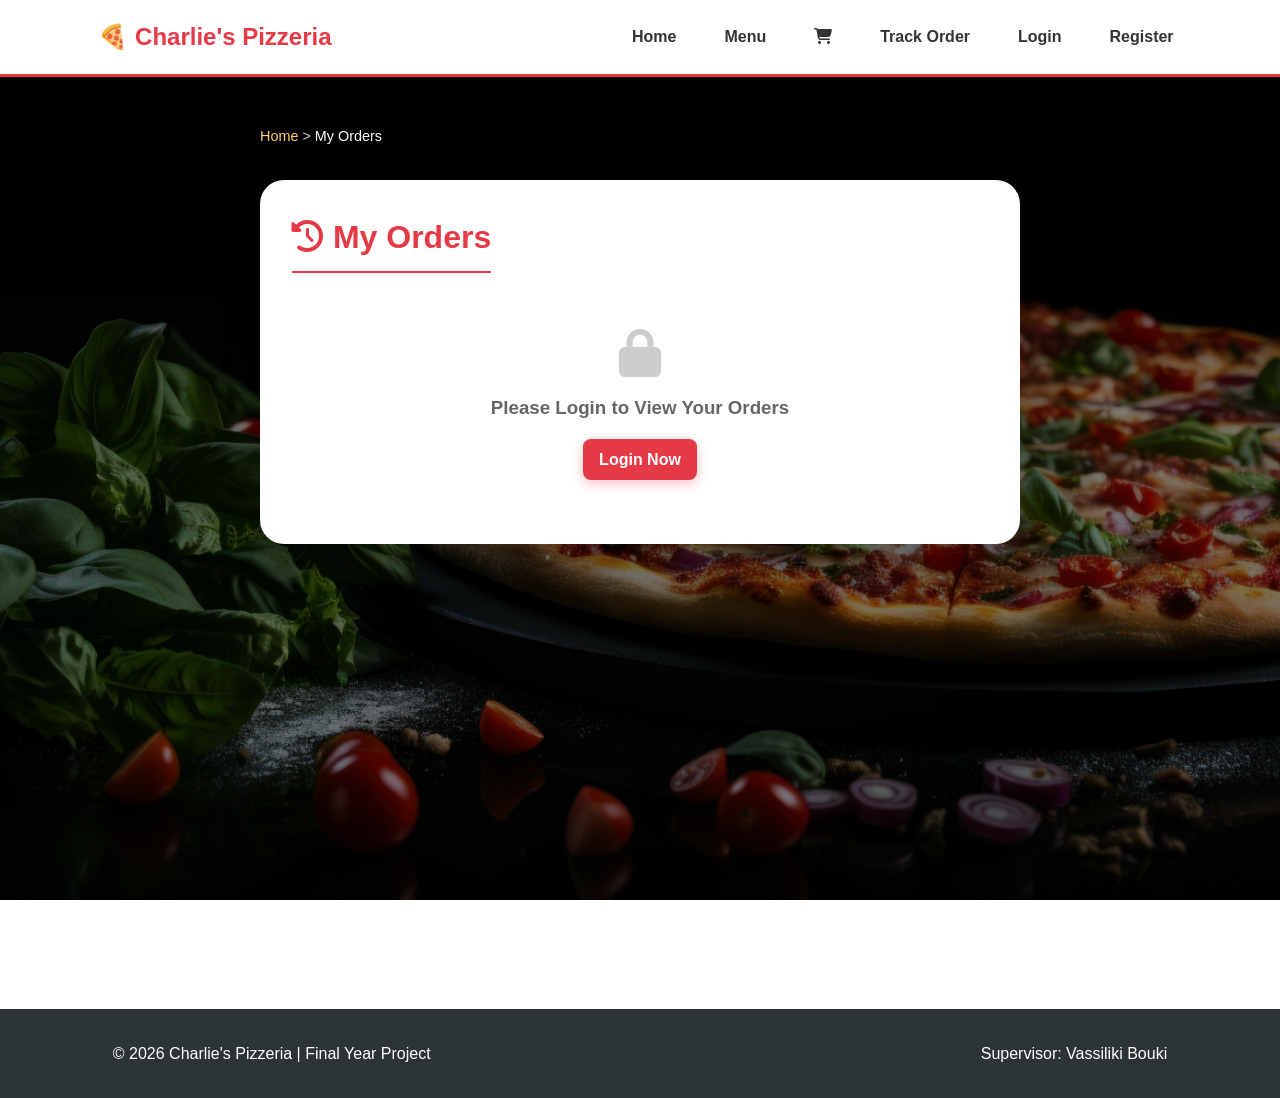
<file: orders.html>
<!DOCTYPE html>
<html lang="en">
<head>
    <meta charset="UTF-8">
    <meta name="viewport" content="width=device-width, initial-scale=1.0">
    <title>My Orders - Charlie's Pizzeria</title>
    <link rel="stylesheet" href="css/style.css">
    <link rel="stylesheet" href="https://cdnjs.cloudflare.com/ajax/libs/font-awesome/6.4.0/css/all.min.css">
    <style>
        * {
            margin: 0;
            padding: 0;
            box-sizing: border-box;
        }
        
        body {
            font-family: Arial, sans-serif;
        }
        
        /* Navbar */
        .navbar {
            background: white;
            padding: 1rem;
            box-shadow: 0 2px 5px rgba(0,0,0,0.1);
            border-bottom: 3px solid #E63946;
        }
        
        .container {
            max-width: 1200px;
            margin: 0 auto;
            display: flex;
            justify-content: space-between;
            align-items: center;
            flex-wrap: wrap;
        }
        
        .logo h1 {
            color: #E63946;
            font-size: 1.5rem;
        }
        
        .nav-links a {
            text-decoration: none;
            color: #333;
            margin-left: 1rem;
            padding: 0.5rem;
        }
        
        .nav-links a:hover {
            color: #E63946;
        }
        
        .cart-icon {
            position: relative;
        }
        
        #cart-count {
            position: absolute;
            top: -8px;
            right: -8px;
            background: #E63946;
            color: white;
            border-radius: 50%;
            width: 18px;
            height: 18px;
            font-size: 0.7rem;
            display: flex;
            align-items: center;
            justify-content: center;
        }
        
        /* Main Content with Background Image */
        .orders-page {
            background: linear-gradient(rgba(0, 0, 0, 0.5), rgba(0, 0, 0, 0.5)), url('images/pizzabackgroundorderhistory.jpg');
            background-size: cover;
            background-position: center;
            background-attachment: fixed;
            min-height: 100vh;
            padding: 2rem 0;
        }
        
        .orders-container {
            max-width: 800px;
            margin: 0 auto;
            padding: 0 20px;
        }
        
        .breadcrumb {
            padding: 1rem 0;
            margin-bottom: 1rem;
            color: rgba(255,255,255,0.8);
            font-size: 0.9rem;
        }
        
        .breadcrumb a {
            color: #FFD166;
            text-decoration: none;
        }
        
        .breadcrumb span {
            color: white;
        }
        
        .orders-card {
            background: white;
            border-radius: 24px;
            padding: 2rem;
            box-shadow: 0 20px 40px rgba(0,0,0,0.2);
        }
        
        .orders-card h1 {
            color: #E63946;
            margin-bottom: 1.5rem;
            border-bottom: 2px solid #E63946;
            display: inline-block;
            padding-bottom: 0.5rem;
        }
        
        .order-item {
            background: #f8f9fa;
            border-radius: 12px;
            padding: 1rem;
            margin-bottom: 1rem;
            border-left: 4px solid #E63946;
            display: flex;
            justify-content: space-between;
            align-items: center;
            flex-wrap: wrap;
            gap: 1rem;
        }
        
        .order-info h3 {
            margin: 0 0 5px 0;
        }
        
        .order-info p {
            margin: 0;
            color: #666;
            font-size: 0.85rem;
        }
        
        .order-status {
            padding: 0.3rem 0.8rem;
            border-radius: 20px;
            font-size: 0.75rem;
            font-weight: bold;
            color: white;
        }
        
        .order-status.status-1 { background: #6c5ce7; }
        .order-status.status-2 { background: #fdcb6e; }
        .order-status.status-3 { background: #e17055; }
        .order-status.status-4 { background: #00b894; }
        .order-status.status-5 { background: #0984e3; }
        
        .order-total {
            font-weight: bold;
            color: #E63946;
            font-size: 1.1rem;
        }
        
        .view-btn {
            background: #E63946;
            color: white;
            border: none;
            padding: 0.5rem 1rem;
            border-radius: 8px;
            cursor: pointer;
        }
        
        .view-btn:hover {
            background: #C1121F;
        }
        
        .no-orders {
            text-align: center;
            padding: 2rem;
            color: #666;
        }
        
        footer {
            background: #2D3436;
            color: white;
            text-align: center;
            padding: 2rem;
            margin-top: 2rem;
        }
        
        .btn-primary {
            background: #E63946;
            color: white;
            padding: 0.5rem 1rem;
            text-decoration: none;
            border-radius: 8px;
            display: inline-block;
        }
        
        .points-display {
            background: linear-gradient(135deg, #FFD166, #FFA726);
            padding: 0.3rem 0.8rem;
            border-radius: 20px;
            color: white;
            font-weight: bold;
            margin-left: 10px;
            display: none;
        }
    </style>
</head>
<body>
    <nav class="navbar">
        <div class="container">
            <div class="logo">
                <h1>🍕 Charlie's Pizzeria</h1>
            </div>
            <div class="nav-links">
                <a href="index.html">Home</a>
                <a href="menu.html">Menu</a>
                <a href="cart.html" class="cart-icon">
                    <i class="fas fa-shopping-cart"></i>
                    <span id="cart-count">0</span>
                </a>
                <a href="orders.html" id="myOrdersLink" style="display: none;">My Orders</a>
                <a href="tracking.html">Track Order</a>
                <a href="admin.html" id="adminLink" style="display: none; color: #E63946; font-weight: bold;">
                    <i class="fas fa-crown"></i> Admin Panel
                </a>
                <a href="login.html" id="loginLink">Login</a>
                <a href="register.html" id="registerLink">Register</a>
                <a href="#" id="logoutBtn" style="color: #FF4757; display: none;">
                    <i class="fas fa-sign-out-alt"></i> Logout
                </a>
                <span id="pointsDisplay" class="points-display">
                    <i class="fas fa-star"></i> <span id="pointsValue">0</span> pts
                </span>
            </div>
        </div>
    </nav>

    <main class="orders-page">
        <div class="orders-container">
            <div class="breadcrumb">
                <a href="index.html">Home</a> &gt;
                <span>My Orders</span>
            </div>
            
            <div class="orders-card">
                <h1><i class="fas fa-history"></i> My Orders</h1>
                <div id="ordersList">
                    <div style="text-align: center; padding: 2rem;">
                        <i class="fas fa-spinner fa-spin fa-2x" style="color: #E63946;"></i>
                        <p style="margin-top: 1rem;">Loading your orders...</p>
                    </div>
                </div>
            </div>
        </div>
    </main>

    <footer>
        <div class="container">
            <p>&copy; 2026 Charlie's Pizzeria | Final Year Project</p>
            <p>Supervisor: Vassiliki Bouki</p>
        </div>
    </footer>

    <script src="./js/app.js"></script>
    <script>
        document.addEventListener('DOMContentLoaded', function() {
            const ordersList = document.getElementById('ordersList');
            
            function getStatusText(statusCode) {
                const statuses = { 1: 'Ordered', 2: 'Preparing', 3: 'Baking', 4: 'Out for Delivery', 5: 'Delivered' };
                return statuses[statusCode] || 'Unknown';
            }
            
            const currentUser = getCurrentUser();
            
            if (!currentUser) {
                ordersList.innerHTML = `
                    <div class="no-orders">
                        <i class="fas fa-lock fa-3x" style="color: #ccc; margin-bottom: 1rem;"></i>
                        <h3>Please Login to View Your Orders</h3>
                        <a href="login.html" class="btn-primary" style="margin-top: 1rem;">Login Now</a>
                    </div>
                `;
                return;
            }
            
            const userOrders = getUserOrders();
            
            if (!userOrders || userOrders.length === 0) {
                ordersList.innerHTML = `
                    <div class="no-orders">
                        <i class="fas fa-shopping-cart fa-3x" style="color: #ccc; margin-bottom: 1rem;"></i>
                        <h3>No Orders Yet</h3>
                        <a href="menu.html" class="btn-primary" style="margin-top: 1rem;">Browse Menu</a>
                    </div>
                `;
                return;
            }
            
            let html = '';
            for (let i = userOrders.length - 1; i >= 0; i--) {
                const order = userOrders[i];
                const orderDate = new Date(order.timestamp).toLocaleDateString();
                const orderTime = new Date(order.timestamp).toLocaleTimeString([], { hour: '2-digit', minute: '2-digit' });
                
                html += `
                    <div class="order-item">
                        <div class="order-info">
                            <h3>Order #${order.id}</h3>
                            <p>${orderDate} at ${orderTime}</p>
                            <p>${order.items.length} item(s)</p>
                        </div>
                        <div>
                            <span class="order-status status-${order.status}">${getStatusText(order.status)}</span>
                        </div>
                        <div class="order-total">
                            ${formatPrice(order.total)}
                        </div>
                        <button class="view-btn" onclick="window.location.href='tracking.html?order=${order.id}'">
                            <i class="fas fa-eye"></i> View Order
                        </button>
                    </div>
                `;
            }
            ordersList.innerHTML = html;
        });
    </script>
</body>
</html>
</file>
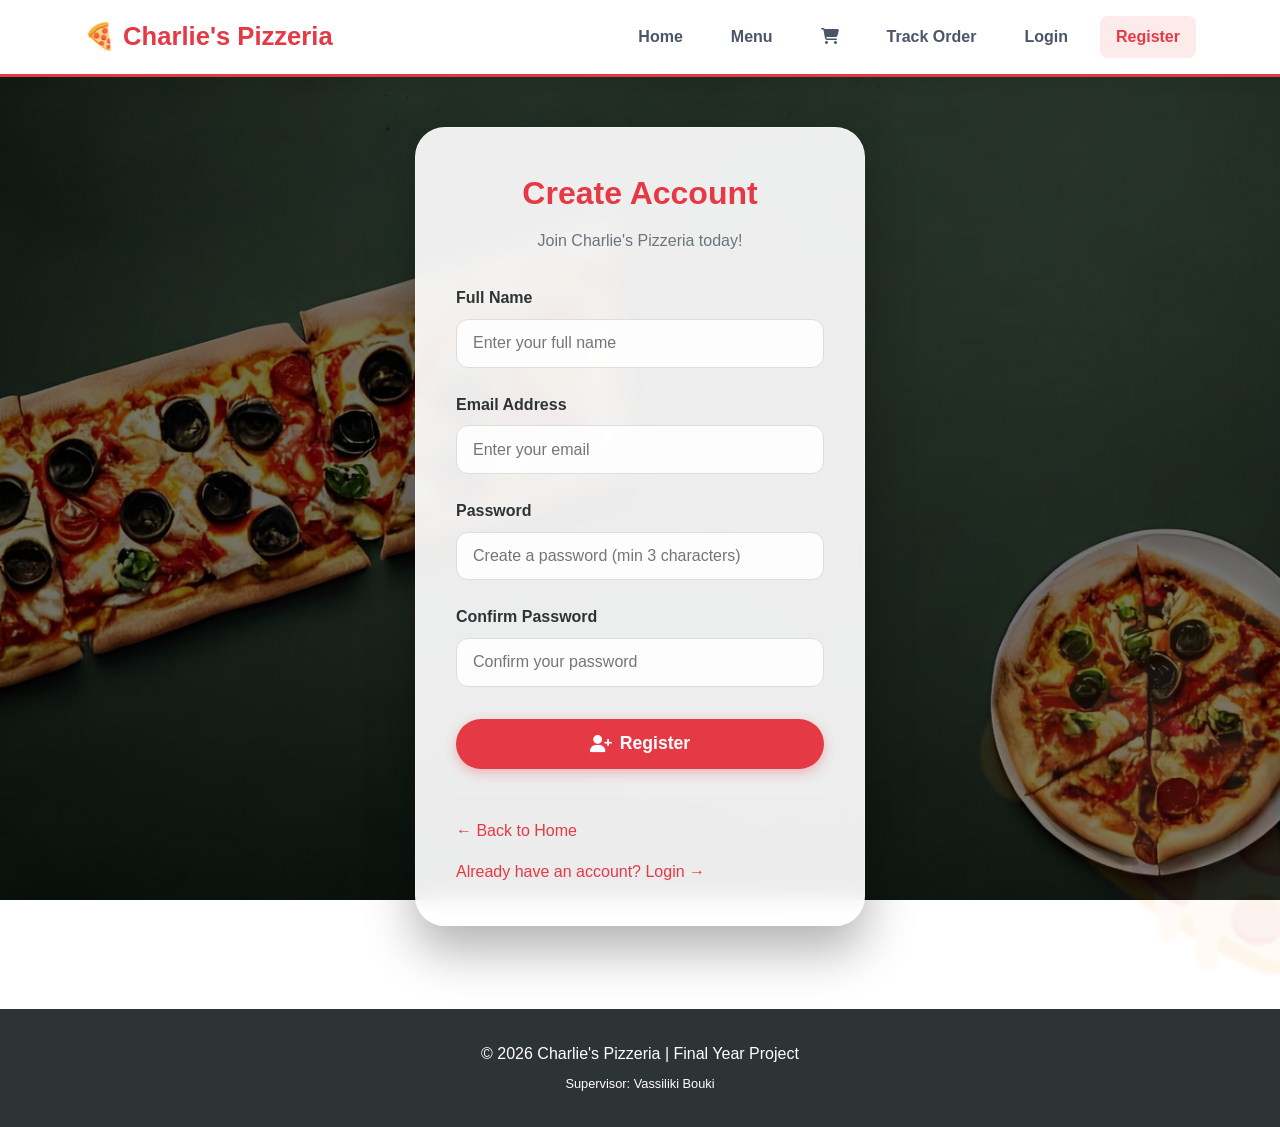
<file: register.html>
<!DOCTYPE html>
<html lang="en">
<head>
    <meta charset="UTF-8">
    <meta name="viewport" content="width=device-width, initial-scale=1.0">
    <title>Register - Charlie's Pizzeria</title>
    <link rel="stylesheet" href="./css/style.css">
    <link href="https://fonts.googleapis.com/icon?family=Material+Icons" rel="stylesheet">
    <link rel="stylesheet" href="https://cdnjs.cloudflare.com/ajax/libs/font-awesome/6.4.0/css/all.min.css">
    <style>
        .login-page {
            background: linear-gradient(rgba(0, 0, 0, 0.55), rgba(0, 0, 0, 0.55)), url('images/pizzabackgroundregister.jpg');
            background-size: cover;
            background-position: center;
            background-attachment: fixed;
            min-height: 100vh;
            display: flex;
            align-items: center;
            justify-content: center;
            position: relative;
        }
        
        .login-card {
            background: rgba(255, 255, 255, 0.95);
            border-radius: 30px;
            padding: 2.5rem;
            max-width: 450px;
            width: 90%;
            margin: 2rem auto;
            box-shadow: 0 25px 50px rgba(0,0,0,0.3);
            border: 1px solid rgba(255, 255, 255, 0.3);
        }
        
        .login-card h1 {
            text-align: center;
            margin-bottom: 0.5rem;
            color: #E63946;
            font-size: 2rem;
        }
        
        .login-card > p {
            text-align: center;
            margin-bottom: 2rem;
            color: #6C757D;
        }
        
        .form-group {
            margin-bottom: 1.5rem;
        }
        
        .form-group label {
            display: block;
            margin-bottom: 0.5rem;
            font-weight: 600;
            color: #2D3436;
        }
        
        .form-group input {
            width: 100%;
            padding: 0.9rem 1rem;
            border: 1px solid #ddd;
            border-radius: 12px;
            font-size: 1rem;
            transition: all 0.3s;
            background: rgba(255, 255, 255, 0.9);
        }
        
        .form-group input:focus {
            outline: none;
            border-color: #E63946;
            box-shadow: 0 0 0 3px rgba(230, 57, 70, 0.1);
        }
        
        .btn-register {
            width: 100%;
            padding: 0.9rem;
            font-size: 1.1rem;
            margin-top: 0.5rem;
        }
        
        .login-footer {
            margin-top: 1.5rem;
            padding-top: 1.5rem;
            border-top: 1px solid #f0f0f0;
            display: flex;
            justify-content: space-between;
            flex-wrap: wrap;
            gap: 1rem;
        }
        
        .login-footer a {
            color: #E63946;
            text-decoration: none;
            font-weight: 500;
            transition: all 0.3s;
        }
        
        .login-footer a:hover {
            color: #C1121F;
            text-decoration: underline;
        }
        
        .form-message {
            padding: 12px;
            border-radius: 10px;
            margin-bottom: 20px;
            font-weight: 500;
            text-align: center;
        }
        
        .form-message.error {
            background: #ffe0e0;
            color: #d32f2f;
            border: 1px solid #d32f2f;
        }
        
        .form-message.success {
            background: #e0ffe0;
            color: #2e7d32;
            border: 1px solid #2e7d32;
        }
        
        footer {
            background: #2D3436;
            color: white;
            text-align: center;
            padding: 2rem 0;
        }
    </style>
</head>
<body>
    <nav class="navbar">
        <div class="container">
            <div class="logo">
                <h1>🍕 Charlie's Pizzeria</h1>
            </div>
            <div class="nav-links">
                <a href="index.html">Home</a>
                <a href="menu.html">Menu</a>
                <a href="cart.html" class="cart-icon">
                    <i class="fas fa-shopping-cart"></i>
                    <span id="cart-count">0</span>
                </a>
                <a href="orders.html" id="myOrdersLink" style="display: none;">My Orders</a>
                <a href="tracking.html">Track Order</a>
                <a href="admin.html" id="adminLink" style="display: none; color: #E63946; font-weight: bold;">
                    <i class="fas fa-crown"></i> Admin Panel
                </a>
                <a href="login.html" id="loginLink">Login</a>
                <a href="register.html" class="active" id="registerLink">Register</a>
                <a href="#" id="logoutBtn" style="color: #FF4757; display: none;">
                    <i class="fas fa-sign-out-alt"></i> Logout
                </a>
                <span id="pointsDisplay" style="display: none; background: linear-gradient(135deg, #FFD166, #FFA726); padding: 0.3rem 0.8rem; border-radius: 20px; color: white; font-weight: bold; margin-left: 10px;">
                    <i class="fas fa-star"></i> <span id="pointsValue">0</span> pts
                </span>
            </div>
        </div>
    </nav>

    <div class="login-page">
        <div class="login-card">
            <h1>Create Account</h1>
            <p>Join Charlie's Pizzeria today!</p>
            
            <form id="registerForm">
                <div class="form-group">
                    <label for="fullName">Full Name</label>
                    <input type="text" id="fullName" placeholder="Enter your full name" required>
                </div>
                
                <div class="form-group">
                    <label for="email">Email Address</label>
                    <input type="email" id="email" placeholder="Enter your email" required>
                </div>
                
                <div class="form-group">
                    <label for="password">Password</label>
                    <input type="password" id="password" placeholder="Create a password (min 3 characters)" required>
                </div>
                
                <div class="form-group">
                    <label for="confirmPassword">Confirm Password</label>
                    <input type="password" id="confirmPassword" placeholder="Confirm your password" required>
                </div>
                
                <button type="submit" class="btn-primary btn-register">
                    <i class="fas fa-user-plus"></i> Register
                </button>
            </form>
            
            <div class="login-footer">
                <a href="index.html">← Back to Home</a>
                <a href="login.html">Already have an account? Login →</a>
            </div>
        </div>
    </div>
    
    <footer>
        <div class="container">
            <p>&copy; 2026 Charlie's Pizzeria | Final Year Project</p>
            <p style="font-size: 0.8rem; margin-top: 0.5rem;">Supervisor: Vassiliki Bouki</p>
        </div>
    </footer>

    <script src="./js/app.js"></script>
    <script src="./js/register.js"></script>
</body>
</html>
</file>
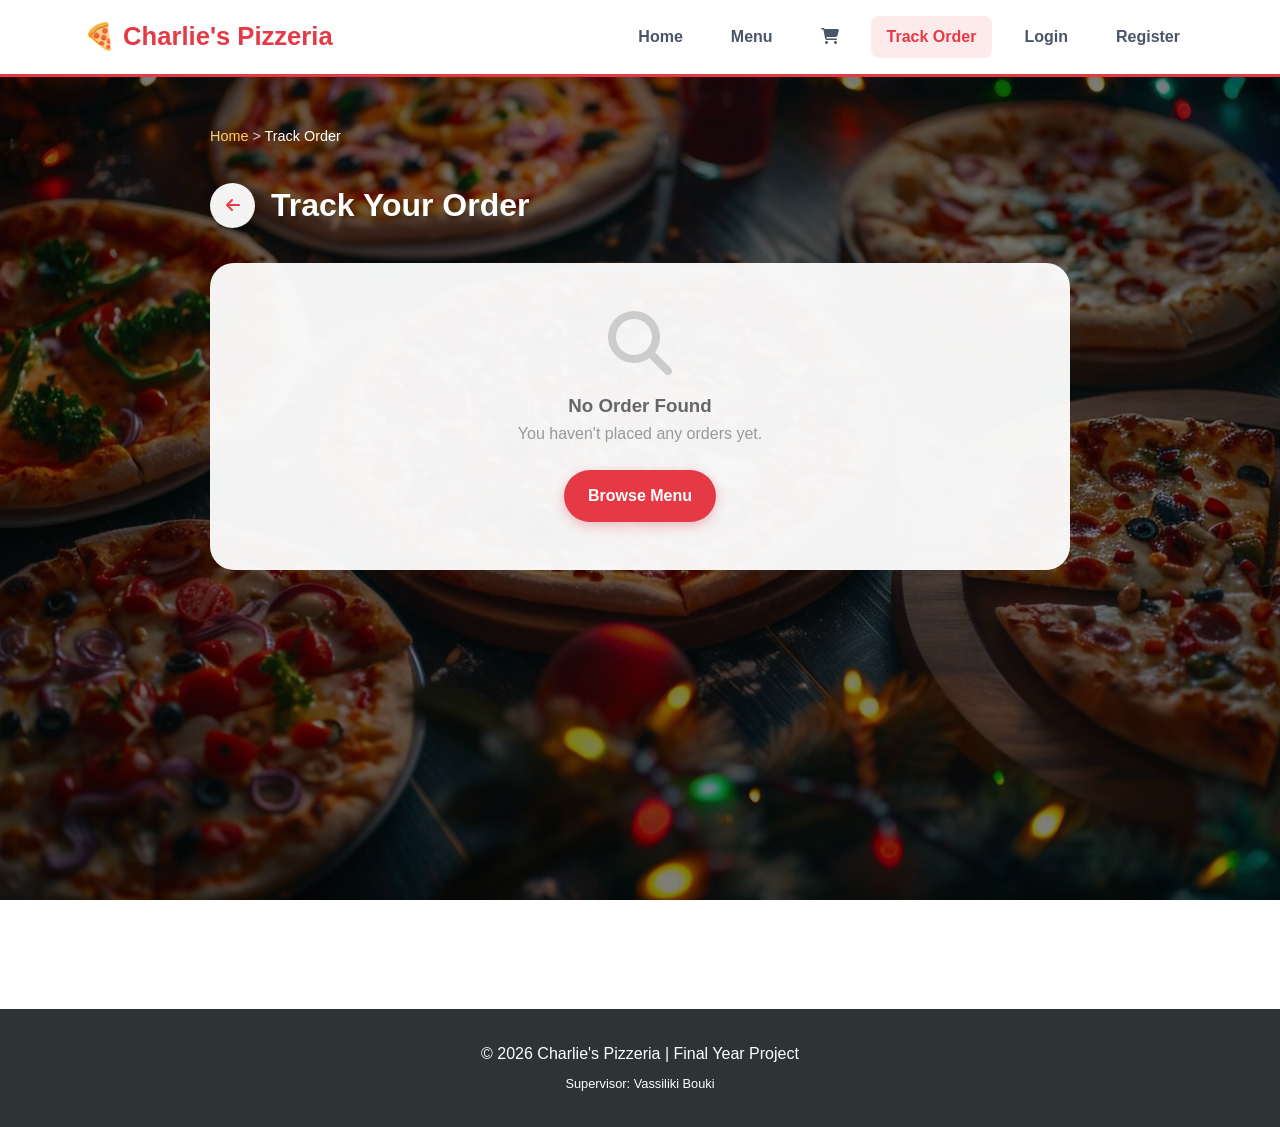
<file: tracking.html>
<!DOCTYPE html>
<html lang="en">
<head>
    <meta charset="UTF-8">
    <meta name="viewport" content="width=device-width, initial-scale=1.0">
    <title>Track Order - Charlie's Pizzeria</title>
    <link rel="stylesheet" href="css/style.css">
    <link rel="stylesheet" href="https://cdnjs.cloudflare.com/ajax/libs/font-awesome/6.4.0/css/all.min.css">
    <style>
        .tracking-page {
            background: linear-gradient(rgba(0, 0, 0, 0.5), rgba(0, 0, 0, 0.5)), url('images/pizzabackgroundtracking.jpg');
            background-size: cover;
            background-position: center;
            background-attachment: fixed;
            min-height: 100vh;
            padding: 2rem 0;
        }
        
        .tracking-container {
            max-width: 900px;
            margin: 0 auto;
            padding: 0 20px;
        }
        
        .breadcrumb {
            padding: 1rem 0;
            margin-bottom: 1rem;
            color: rgba(255,255,255,0.8);
            font-size: 0.9rem;
        }
        
        .breadcrumb a {
            color: #FFD166;
            text-decoration: none;
        }
        
        .breadcrumb span {
            color: white;
        }
        
        .tracking-header {
            display: flex;
            align-items: center;
            gap: 1rem;
            margin-bottom: 2rem;
        }
        
        .back-btn {
            display: flex;
            align-items: center;
            justify-content: center;
            width: 45px;
            height: 45px;
            background: rgba(255,255,255,0.95);
            border-radius: 50%;
            color: #E63946;
            text-decoration: none;
            box-shadow: 0 4px 12px rgba(0,0,0,0.15);
        }
        
        .back-btn:hover {
            background: #E63946;
            color: white;
        }
        
        .tracking-header h1 {
            color: white;
            font-size: 2rem;
            text-shadow: 2px 2px 4px rgba(0,0,0,0.3);
        }
        
        .order-status-card {
            background: rgba(255, 255, 255, 0.95);
            border-radius: 24px;
            padding: 2rem;
            box-shadow: 0 20px 40px rgba(0,0,0,0.2);
        }
        
        .order-status-card h2 {
            color: #2D3436;
            margin-bottom: 1.5rem;
            font-size: 1.3rem;
            border-bottom: 2px solid #E63946;
            display: inline-block;
            padding-bottom: 0.5rem;
        }
        
        .status-timeline {
            display: flex;
            justify-content: space-between;
            margin: 2rem 0;
            flex-wrap: wrap;
        }
        
        .status-step {
            text-align: center;
            flex: 1;
            min-width: 80px;
        }
        
        .step-icon {
            width: 50px;
            height: 50px;
            background: #E9ECEF;
            border-radius: 50%;
            display: flex;
            align-items: center;
            justify-content: center;
            margin: 0 auto 0.8rem;
            color: #6C757D;
        }
        
        .status-step.completed .step-icon {
            background: #2A9D8F;
            color: white;
        }
        
        .status-step.active .step-icon {
            background: #E63946;
            color: white;
            animation: pulse 1.5s infinite;
        }
        
        @keyframes pulse {
            0% { box-shadow: 0 0 0 0 rgba(230,57,70,0.4); }
            70% { box-shadow: 0 0 0 10px rgba(230,57,70,0); }
            100% { box-shadow: 0 0 0 0 rgba(230,57,70,0); }
        }
        
        .step-info h3 {
            font-size: 0.9rem;
            margin-bottom: 0.2rem;
            color: #2D3436;
        }
        
        .step-info p {
            font-size: 0.75rem;
            color: #6C757D;
        }
        
        .order-details {
            margin-top: 2rem;
            padding-top: 1.5rem;
            border-top: 1px solid #E9ECEF;
        }
        
        .order-details h3 {
            color: #2D3436;
            margin-bottom: 1rem;
        }
        
        .detail-row {
            display: flex;
            justify-content: space-between;
            padding: 0.8rem 0;
            border-bottom: 1px solid #f0f0f0;
        }
        
        .detail-row.total {
            border-top: 2px solid #E63946;
            border-bottom: none;
            margin-top: 0.5rem;
            padding-top: 1rem;
            font-weight: bold;
            font-size: 1.1rem;
            color: #E63946;
        }
        
        .btn-cancel-order {
            background: #E63946;
            color: white;
            border: none;
            padding: 0.8rem 2rem;
            border-radius: 50px;
            cursor: pointer;
            font-weight: 600;
            margin-top: 1rem;
        }
        
        .btn-cancel-order:hover {
            background: #C1121F;
        }
        
        footer {
            background: #2D3436;
            color: white;
            text-align: center;
            padding: 2rem 0;
            margin-top: 2rem;
        }
    </style>
</head>
<body>
    <nav class="navbar">
        <div class="container">
            <div class="logo">
                <h1>🍕 Charlie's Pizzeria</h1>
            </div>
            <div class="nav-links">
                <a href="index.html">Home</a>
                <a href="menu.html">Menu</a>
                <a href="cart.html" class="cart-icon">
                    <i class="fas fa-shopping-cart"></i>
                    <span id="cart-count">0</span>
                </a>
                <a href="orders.html" id="myOrdersLink" style="display: none;">My Orders</a>
                <a href="tracking.html" class="active">Track Order</a>
                <a href="admin.html" id="adminLink" style="display: none; color: #E63946; font-weight: bold;">
                    <i class="fas fa-crown"></i> Admin Panel
                </a>
                <a href="login.html" id="loginLink">Login</a>
                <a href="register.html" id="registerLink">Register</a>
                <a href="#" id="logoutBtn" style="color: #FF4757; display: none;">
                    <i class="fas fa-sign-out-alt"></i> Logout
                </a>
                <span id="pointsDisplay" style="display: none; background: linear-gradient(135deg, #FFD166, #FFA726); padding: 0.3rem 0.8rem; border-radius: 20px; color: white; font-weight: bold; margin-left: 10px;">
                    <i class="fas fa-star"></i> <span id="pointsValue">0</span> pts
                </span>
            </div>
        </div>
    </nav>

    <main class="tracking-page">
        <div class="tracking-container">
            <div class="breadcrumb">
                <a href="index.html">Home</a> &gt;
                <span>Track Order</span>
            </div>
            
            <div class="tracking-header">
                <a href="index.html" class="back-btn">
                    <i class="fas fa-arrow-left"></i>
                </a>
                <h1 id="pageTitle">Track Your Order</h1>
            </div>
            
            <div id="trackingContent">
                <div style="text-align: center; padding: 3rem;">
                    <i class="fas fa-spinner fa-spin fa-2x" style="color: #E63946;"></i>
                    <p style="margin-top: 1rem; color: white;">Loading your order...</p>
                </div>
            </div>
        </div>
    </main>

    <footer>
        <div class="container">
            <p>&copy; 2026 Charlie's Pizzeria | Final Year Project</p>
            <p style="font-size: 0.8rem; margin-top: 0.5rem;">Supervisor: Vassiliki Bouki</p>
        </div>
    </footer>

    <script src="./js/app.js"></script>
    <script src="./js/tracking.js"></script>
</body>
</html>
</file>
<file: css/style.css>
/* ============================================
   CHARLIE'S PIZZERIA - COMPLETE REDESIGN
   ============================================ */

/* Reset & Base Styles */
* {
    margin: 0;
    padding: 0;
    box-sizing: border-box;
}

body {
    font-family: -apple-system, BlinkMacSystemFont, 'Segoe UI', Roboto, Oxygen, Ubuntu, sans-serif;
    line-height: 1.6;
    color: #2D3436;
    min-height: 100vh;
}

.container {
    width: 90%;
    max-width: 1200px;
    margin: 0 auto;
    padding: 0 20px;
}

/* ============================================
   NAVIGATION
   ============================================ */
.navbar {
    background: rgba(255, 255, 255, 0.96);
    backdrop-filter: blur(10px);
    -webkit-backdrop-filter: blur(10px);
    box-shadow: 0 2px 15px rgba(0,0,0,0.08);
    padding: 1rem 0;
    position: sticky;
    top: 0;
    z-index: 1000;
    border-bottom: 3px solid #E63946;
}

.navbar .container {
    display: flex;
    justify-content: space-between;
    align-items: center;
    flex-wrap: wrap;
}

.logo h1 {
    font-size: 1.6rem;
    color: #E63946;
    font-weight: 800;
}

.nav-links {
    display: flex;
    align-items: center;
    gap: 1rem;
    flex-wrap: wrap;
}

.nav-links a {
    text-decoration: none;
    color: #4A5568;
    font-weight: 600;
    padding: 0.5rem 1rem;
    border-radius: 8px;
    transition: all 0.3s;
}

.nav-links a:hover {
    color: #E63946;
    background: rgba(230, 57, 70, 0.1);
}

.nav-links a.active {
    color: #E63946;
    background: rgba(230, 57, 70, 0.1);
}

.cart-icon {
    position: relative;
}

#cart-count {
    position: absolute;
    top: -8px;
    right: -8px;
    background: #E63946;
    color: white;
    border-radius: 50%;
    width: 20px;
    height: 20px;
    font-size: 0.7rem;
    display: flex;
    align-items: center;
    justify-content: center;
    font-weight: bold;
}

/* ============================================
   BUTTONS
   ============================================ */
.btn-primary, .btn-secondary {
    display: inline-flex;
    align-items: center;
    justify-content: center;
    gap: 0.5rem;
    padding: 0.8rem 1.5rem;
    border-radius: 50px;
    font-weight: 600;
    text-decoration: none;
    cursor: pointer;
    border: none;
    transition: all 0.3s;
}

.btn-primary {
    background: #E63946;
    color: white;
    box-shadow: 0 4px 12px rgba(230, 57, 70, 0.3);
}

.btn-primary:hover {
    background: #C1121F;
    transform: translateY(-2px);
    box-shadow: 0 6px 16px rgba(230, 57, 70, 0.4);
}

.btn-secondary {
    background: #F4A261;
    color: white;
}

.btn-secondary:hover {
    background: #E76F51;
    transform: translateY(-2px);
}

.btn-block {
    width: 100%;
}

/* ============================================
   HERO / LANDING PAGE
   ============================================ */
.landing-page {
    min-height: 100vh;
    display: flex;
    flex-direction: column;
    background: linear-gradient(135deg, #1a1a2e 0%, #16213e 50%, #0f3460 100%);
    position: relative;
    overflow: hidden;
}

/* Pizza slice watermark */
.landing-page::before {
    content: "🍕";
    position: absolute;
    font-size: 400px;
    opacity: 0.08;
    bottom: -100px;
    right: -80px;
    pointer-events: none;
    transform: rotate(-15deg);
}

.landing-page::after {
    content: "🍅";
    position: absolute;
    font-size: 250px;
    opacity: 0.06;
    top: -80px;
    left: -80px;
    pointer-events: none;
    transform: rotate(15deg);
}

.hero {
    flex: 1;
    display: flex;
    align-items: center;
    justify-content: center;
    text-align: center;
    padding: 4rem 0;
    position: relative;
    z-index: 1;
}

.hero h1 {
    font-size: 4rem;
    color: white;
    margin-bottom: 1rem;
    font-weight: 800;
    text-shadow: 3px 3px 6px rgba(0,0,0,0.3);
}

.tagline {
    font-size: 1.5rem;
    color: #FFD166;
    margin-bottom: 2rem;
    text-shadow: 1px 1px 2px rgba(0,0,0,0.2);
}

.cta-buttons {
    display: flex;
    gap: 1.5rem;
    justify-content: center;
    flex-wrap: wrap;
    margin-bottom: 3rem;
}

.hero .btn-primary {
    background: #E63946;
    font-size: 1.1rem;
    padding: 1rem 2rem;
}

.hero .btn-secondary {
    background: rgba(255,255,255,0.2);
    backdrop-filter: blur(5px);
    font-size: 1.1rem;
    padding: 1rem 2rem;
    border: 1px solid rgba(255,255,255,0.3);
}

.hero .btn-secondary:hover {
    background: rgba(255,255,255,0.3);
}

.login-prompt {
    margin-top: 2rem;
    background: rgba(255,255,255,0.1);
    backdrop-filter: blur(10px);
    padding: 1.5rem 2rem;
    border-radius: 60px;
    display: inline-block;
}

.login-prompt p {
    color: white;
    margin-bottom: 0.5rem;
}

.login-link {
    color: #FFD166;
    text-decoration: none;
    font-weight: bold;
    font-size: 1.1rem;
}

.login-link:hover {
    text-decoration: underline;
}

/* ============================================
   MENU PAGE - WITH VISIBLE BACKGROUND
   ============================================ */
.menu-page {
    background: linear-gradient(rgba(0, 0, 0, 0.4), rgba(0, 0, 0, 0.4)), url('images/pizzabackground.jpg');
    background-size: cover;
    background-position: center;
    background-attachment: fixed;
    min-height: 100vh;
    padding: 2rem 0;
}

/* Semi-transparent cards - background visible through them */
.menu-item,
.cart-item,
.order-summary,
.delivery-section,
.checkout-summary,
.order-status,
.login-card,
.stat-card,
.order-card {
    background: rgba(255, 255, 255, 0.92) !important;
    backdrop-filter: blur(8px);
    -webkit-backdrop-filter: blur(8px);
    border: 1px solid rgba(255, 255, 255, 0.4);
    border-radius: 20px;
}

.page-title {
    text-align: center;
    margin-bottom: 2rem;
    font-size: 2.8rem;
    color: white;
    text-shadow: 2px 2px 8px rgba(0,0,0,0.3);
    font-weight: 800;
}

.category-filter {
    display: flex;
    justify-content: center;
    gap: 1rem;
    margin-bottom: 2.5rem;
    flex-wrap: wrap;
}

.filter-btn {
    padding: 0.7rem 1.8rem;
    border: none;
    background: rgba(255, 255, 255, 0.9);
    border-radius: 50px;
    cursor: pointer;
    font-weight: 600;
    color: #4A5568;
    transition: all 0.3s;
    box-shadow: 0 2px 8px rgba(0,0,0,0.1);
}

.filter-btn:hover {
    background: #F4A261;
    color: white;
    transform: translateY(-2px);
}

.filter-btn.active {
    background: #E63946;
    color: white;
}

/* Menu Grid */
.menu-grid {
    display: grid;
    grid-template-columns: repeat(auto-fill, minmax(280px, 1fr));
    gap: 2rem;
}

.menu-item {
    overflow: hidden;
    transition: all 0.3s;
}

.menu-item:hover {
    transform: translateY(-8px);
    box-shadow: 0 15px 35px rgba(0,0,0,0.2);
}

.item-image {
    height: 180px;
    background-size: cover;
    background-position: center;
    position: relative;
}

.item-badge {
    position: absolute;
    top: 12px;
    right: 12px;
    background: #E63946;
    color: white;
    padding: 0.3rem 0.8rem;
    border-radius: 20px;
    font-size: 0.75rem;
    font-weight: bold;
}

.item-info {
    padding: 1.5rem;
}

.item-info h3 {
    margin-bottom: 0.5rem;
    color: #2D3436;
    font-size: 1.3rem;
}

.item-description {
    color: #6C757D;
    font-size: 0.9rem;
    margin-bottom: 1rem;
}

.item-footer {
    display: flex;
    justify-content: space-between;
    align-items: center;
}

.item-price {
    font-size: 1.6rem;
    font-weight: 700;
    color: #E63946;
}

.btn-add {
    background: #2A9D8F;
    color: white;
    border: none;
    padding: 0.5rem 1.2rem;
    border-radius: 50px;
    cursor: pointer;
    font-weight: 600;
    transition: all 0.3s;
}

.btn-add:hover {
    background: #21867A;
    transform: scale(1.05);
}

/* ============================================
   CART & CHECKOUT PAGES
   ============================================ */
.cart-page, .checkout-page {
    padding: 2rem 0;
    min-height: 100vh;
    background: linear-gradient(135deg, #f5f7fa 0%, #c3cfe2 100%);
}

.cart-header {
    display: flex;
    justify-content: space-between;
    align-items: center;
    margin-bottom: 2rem;
}

.cart-header h1 {
    color: #2D3436;
}

.btn-clear {
    background: #E63946;
    color: white;
    border: none;
    padding: 0.6rem 1.2rem;
    border-radius: 50px;
    cursor: pointer;
}

.cart-content, .checkout-content {
    display: grid;
    grid-template-columns: 1fr 350px;
    gap: 2rem;
}

.cart-item {
    padding: 1rem;
    margin-bottom: 1rem;
    display: flex;
    justify-content: space-between;
    align-items: center;
}

/* ============================================
   TRACKING PAGE - MODERN & VISUALLY APPEALING
   ============================================ */
.tracking-page {
    padding: 2rem 0;
    min-height: 100vh;
    background: linear-gradient(135deg, #667eea 0%, #764ba2 100%);
    background-attachment: fixed;
}

.tracking-header {
    display: flex;
    align-items: center;
    gap: 1rem;
    margin-bottom: 2rem;
}

.back-btn {
    display: flex;
    align-items: center;
    justify-content: center;
    width: 45px;
    height: 45px;
    background: white;
    border-radius: 50%;
    color: #E63946;
    text-decoration: none;
    box-shadow: 0 4px 12px rgba(0,0,0,0.15);
    transition: all 0.3s;
}

.back-btn:hover {
    background: #E63946;
    color: white;
    transform: translateX(-5px);
}

.tracking-header h1 {
    color: white;
    font-size: 2rem;
    text-shadow: 2px 2px 4px rgba(0,0,0,0.2);
}

/* Order Status Card */
.order-status {
    background: rgba(255, 255, 255, 0.95);
    border-radius: 24px;
    padding: 2rem;
    box-shadow: 0 20px 40px rgba(0,0,0,0.2);
}

.order-status h2 {
    color: #2D3436;
    margin-bottom: 1.5rem;
    font-size: 1.3rem;
    padding-bottom: 0.5rem;
    border-bottom: 2px solid #E63946;
    display: inline-block;
}

/* Status Timeline - Modern Design */
.status-timeline {
    display: flex;
    justify-content: space-between;
    margin: 2rem 0;
    position: relative;
    flex-wrap: wrap;
}

.status-timeline::before {
    content: '';
    position: absolute;
    top: 25px;
    left: 10%;
    right: 10%;
    height: 3px;
    background: linear-gradient(90deg, #E63946, #2A9D8F, #F4A261, #ccc);
    border-radius: 3px;
    z-index: 0;
}

.status-step {
    text-align: center;
    flex: 1;
    min-width: 80px;
    position: relative;
    z-index: 1;
}

.step-icon {
    width: 55px;
    height: 55px;
    background: white;
    border-radius: 50%;
    display: flex;
    align-items: center;
    justify-content: center;
    margin: 0 auto 0.8rem;
    color: #6C757D;
    font-size: 1.3rem;
    box-shadow: 0 4px 12px rgba(0,0,0,0.1);
    transition: all 0.3s;
    border: 2px solid #E9ECEF;
}

.status-step.completed .step-icon {
    background: linear-gradient(135deg, #2A9D8F, #21867A);
    color: white;
    border-color: #2A9D8F;
}

.status-step.active .step-icon {
    background: linear-gradient(135deg, #E63946, #C1121F);
    color: white;
    border-color: #E63946;
    animation: pulse 1.5s infinite;
}

@keyframes pulse {
    0% { box-shadow: 0 0 0 0 rgba(230, 57, 70, 0.4); }
    70% { box-shadow: 0 0 0 15px rgba(230, 57, 70, 0); }
    100% { box-shadow: 0 0 0 0 rgba(230, 57, 70, 0); }
}

.step-info h3 {
    font-size: 0.9rem;
    margin-bottom: 0.2rem;
    color: #2D3436;
}

.step-info p {
    font-size: 0.75rem;
    color: #6C757D;
}

.step-info .eta {
    color: #E63946;
    font-weight: bold;
    font-size: 0.7rem;
    margin-top: 0.2rem;
}

/* Order Details */
.order-details {
    margin-top: 2rem;
    padding-top: 1.5rem;
    border-top: 1px solid #E9ECEF;
}

.order-details h3 {
    color: #2D3436;
    margin-bottom: 1rem;
    font-size: 1.2rem;
}

.detail-row {
    display: flex;
    justify-content: space-between;
    padding: 0.8rem 0;
    border-bottom: 1px solid #f0f0f0;
}

.detail-row:last-child {
    border-bottom: none;
}

.detail-row.total {
    border-top: 2px solid #E63946;
    border-bottom: none;
    margin-top: 0.5rem;
    padding-top: 1rem;
    font-weight: bold;
    font-size: 1.1rem;
    color: #E63946;
}

/* Cancel Order Button */
#cancelOrderContainer {
    text-align: center;
    margin-top: 2rem;
    padding-top: 1.5rem;
    border-top: 1px solid #E9ECEF;
}

.btn-cancel-order {
    background: linear-gradient(135deg, #E63946, #C1121F);
    border: none;
    color: white;
    padding: 0.8rem 2rem;
    border-radius: 50px;
    font-weight: 600;
    cursor: pointer;
    transition: all 0.3s;
    font-size: 1rem;
}

.btn-cancel-order:hover {
    transform: translateY(-3px);
    box-shadow: 0 8px 20px rgba(230, 57, 70, 0.4);
}

/* No order state */
.no-order {
    text-align: center;
    padding: 3rem;
    background: white;
    border-radius: 24px;
}

.no-order i {
    font-size: 4rem;
    color: #ccc;
    margin-bottom: 1rem;
}

.no-order h3 {
    color: #666;
    margin-bottom: 0.5rem;
}

.no-order p {
    color: #999;
    margin-bottom: 1.5rem;
}

/* ============================================
   LOGIN & REGISTER PAGES
   ============================================ */
.login-page {
    min-height: 100vh;
    display: flex;
    align-items: center;
    justify-content: center;
    background: linear-gradient(135deg, #667eea 0%, #764ba2 100%);
    position: relative;
}

.login-page::before {
    content: "🍕";
    position: absolute;
    font-size: 350px;
    opacity: 0.08;
    bottom: -80px;
    right: -80px;
    pointer-events: none;
}

.login-card {
    background: rgba(255, 255, 255, 0.95);
    backdrop-filter: blur(10px);
    border-radius: 30px;
    padding: 2.5rem;
    max-width: 450px;
    width: 90%;
    margin: 2rem auto;
    box-shadow: 0 25px 50px rgba(0,0,0,0.2);
}

.login-card h1 {
    text-align: center;
    margin-bottom: 0.5rem;
    color: #E63946;
}

.form-group {
    margin-bottom: 1.5rem;
}

.form-group label {
    display: block;
    margin-bottom: 0.5rem;
    font-weight: 500;
    color: #2D3436;
}

.form-group input, .form-group textarea {
    width: 100%;
    padding: 0.8rem 1rem;
    border: 1px solid #ddd;
    border-radius: 12px;
    font-size: 1rem;
    transition: all 0.3s;
}

.form-group input:focus, .form-group textarea:focus {
    outline: none;
    border-color: #E63946;
    box-shadow: 0 0 0 3px rgba(230, 57, 70, 0.1);
}

.login-footer {
    margin-top: 1.5rem;
    display: flex;
    justify-content: space-between;
}

.login-footer a {
    color: #E63946;
    text-decoration: none;
}

/* ============================================
   ADMIN PAGE
   ============================================ */
.admin-page {
    display: flex;
    min-height: 100vh;
    background: #1a1a2e;
}

.admin-sidebar {
    width: 260px;
    background: rgba(45, 52, 54, 0.95);
    backdrop-filter: blur(10px);
    color: white;
    padding: 1.5rem;
}

.admin-sidebar a {
    color: #E9ECEF;
    text-decoration: none;
    display: block;
    padding: 0.8rem;
    border-radius: 10px;
    margin-bottom: 0.5rem;
    transition: all 0.3s;
}

.admin-sidebar a:hover, .admin-sidebar a.active {
    background: #E63946;
}

.admin-content {
    flex: 1;
    padding: 1.5rem;
    background: #F8F9FA;
}

.stat-card {
    background: white;
    padding: 1.5rem;
    border-radius: 15px;
    text-align: center;
}

.stat-number {
    font-size: 2rem;
    font-weight: bold;
    color: #E63946;
}

.order-card {
    background: white;
    padding: 1rem;
    border-radius: 15px;
    margin-bottom: 1rem;
    border-left: 4px solid #E63946;
}

/* ============================================
   BREADCRUMB
   ============================================ */
.breadcrumb {
    padding: 1rem 0;
    margin-bottom: 1rem;
    color: rgba(255,255,255,0.8);
    font-size: 0.9rem;
}

.breadcrumb a {
    color: #FFD166;
    text-decoration: none;
}

.breadcrumb span {
    color: white;
}

/* ============================================
   FOOTER
   ============================================ */
footer {
    background: #2D3436;
    color: white;
    text-align: center;
    padding: 2rem 0;
    margin-top: 2rem;
}

/* ============================================
   MODAL STYLES
   ============================================ */
.modal-overlay {
    position: fixed;
    top: 0;
    left: 0;
    width: 100%;
    height: 100%;
    background: rgba(0, 0, 0, 0.6);
    display: flex;
    align-items: center;
    justify-content: center;
    z-index: 10000;
}

.modal-container {
    background: white;
    border-radius: 25px;
    padding: 2rem;
    max-width: 400px;
    width: 90%;
    text-align: center;
}

.modal-container .warning-icon {
    font-size: 4rem;
    color: #E63946;
}

.modal-container .success-icon {
    font-size: 4rem;
    color: #2A9D8F;
}

.modal-buttons {
    display: flex;
    gap: 1rem;
    justify-content: center;
    margin-top: 1.5rem;
}

.modal-btn-confirm {
    background: #E63946;
    color: white;
    border: none;
    padding: 0.8rem 1.5rem;
    border-radius: 12px;
    cursor: pointer;
}

.modal-btn-cancel {
    background: #e0e0e0;
    color: #666;
    border: none;
    padding: 0.8rem 1.5rem;
    border-radius: 12px;
    cursor: pointer;
}

/* ============================================
   RESPONSIVE
   ============================================ */
@media (max-width: 768px) {
    .cart-content, .checkout-content {
        grid-template-columns: 1fr;
    }
    
    .hero h1 {
        font-size: 2.5rem;
    }
    
    .tagline {
        font-size: 1.2rem;
    }
    
    .nav-links {
        justify-content: center;
        margin-top: 1rem;
    }
    
    .status-timeline::before {
        display: none;
    }
    
    .status-timeline {
        flex-direction: column;
        gap: 1.5rem;
    }
    
    .status-step {
        display: flex;
        align-items: center;
        text-align: left;
        gap: 1rem;
    }
    
    .step-icon {
        margin: 0;
    }
    
    .admin-page {
        flex-direction: column;
    }
    
    .admin-sidebar {
        width: 100%;
    }
}
/* ============================================
   ADMIN ORDER CUSTOMER STYLES
   ============================================ */

.order-customer {
    background: #f8f9fa;
    padding: 0.8rem;
    border-radius: 8px;
    margin: 1rem 0;
    font-size: 0.9rem;
}

.order-customer p {
    margin: 0.3rem 0;
}

.order-customer i {
    width: 25px;
    color: #E63946;
}

.order-items {
    margin: 1rem 0;
    padding: 0.5rem 0;
    color: #555;
    font-size: 0.9rem;
    border-top: 1px dashed #eee;
    border-bottom: 1px dashed #eee;
}

.status-ordered {
    background: linear-gradient(135deg, #6c5ce7, #a29bfe);
    color: white;
    padding: 0.3rem 0.8rem;
    border-radius: 20px;
    font-size: 0.8rem;
    font-weight: 600;
}

.status-preparing {
    background: linear-gradient(135deg, #fdcb6e, #f39c12);
    color: white;
    padding: 0.3rem 0.8rem;
    border-radius: 20px;
    font-size: 0.8rem;
    font-weight: 600;
}

.status-baking {
    background: linear-gradient(135deg, #e17055, #d63031);
    color: white;
    padding: 0.3rem 0.8rem;
    border-radius: 20px;
    font-size: 0.8rem;
    font-weight: 600;
}

.status-delivering {
    background: linear-gradient(135deg, #00b894, #55efc4);
    color: white;
    padding: 0.3rem 0.8rem;
    border-radius: 20px;
    font-size: 0.8rem;
    font-weight: 600;
}

.status-delivered {
    background: linear-gradient(135deg, #0984e3, #74b9ff);
    color: white;
    padding: 0.3rem 0.8rem;
    border-radius: 20px;
    font-size: 0.8rem;
    font-weight: 600;
}
</file>
